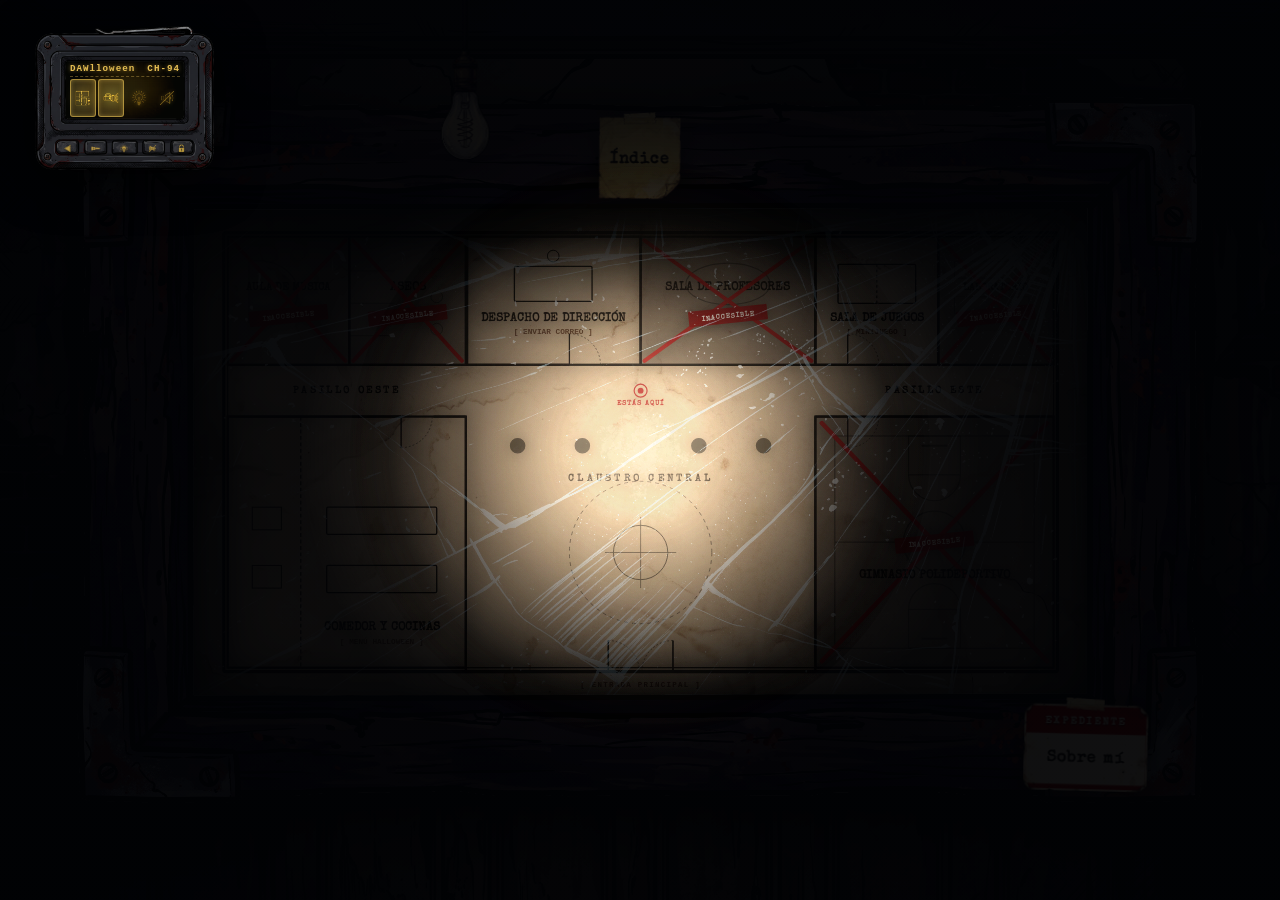
<file: app/index.html>
<!DOCTYPE html>
<html lang="es">
<head>
  <meta charset="UTF-8">
  <meta name="viewport" content="width=device-width, initial-scale=1.0">
  <title>DAWlloween - Plano del Colegio Clausurado</title>
  <link rel="stylesheet" href="css/globals.css">
  <link rel="stylesheet" href="css/map.css">
  <link rel="stylesheet" href="css/aboutus.css">
  <link rel="stylesheet" href="css/accessibility.css?v=20261030_02">
</head>
<body class="map-page index-page">
  <div class="blackout-curtain active" id="blackoutCurtain"></div>

  <main class="map-stage" id="mapStage">
    <div class="map-darkness-veil" id="mapDarknessVeil"></div>
    <div class="map-flashlight" id="mapFlashlight"></div>

    <div class="hanging-lamp" id="hangingLamp" title="Encender / Apagar la luz de la sala">
      <div class="lamp-glow-aura"></div>
      <div class="lamp-light-cone"></div>
      <div class="lamp-graphic lamp-off"></div>
      <div class="lamp-graphic lamp-on"></div>
    </div>

    <div class="map-viewport">
      <div class="map-inner-window">
        <div class="map-paper-layer"></div>
        <div class="map-svg-container">
          <svg xmlns="http://www.w3.org/2000/svg" viewBox="0 0 1380 750" width="1380" height="750">
            <g id="wallsBase" stroke="#1A1412" fill="none">
              <rect x="46" y="36" width="1288" height="678" stroke-width="5" rx="3"/>
              <rect x="52" y="42" width="1276" height="666" stroke-width="1.8" rx="2"/>

              <line x1="52" y1="240" x2="420" y2="240" stroke-width="3.5"/>
              <line x1="420" y1="240" x2="580" y2="240" stroke-width="3.5"/>
              <line x1="630" y1="240" x2="960" y2="240" stroke-width="3.5"/>
              <line x1="960" y1="240" x2="1010" y2="240" stroke-width="3.5"/>
              <line x1="1060" y1="240" x2="1328" y2="240" stroke-width="3.5"/>

              <line x1="52" y1="320" x2="320" y2="320" stroke-width="3.5"/>
              <line x1="370" y1="320" x2="420" y2="320" stroke-width="3.5"/>
              <line x1="960" y1="320" x2="1010" y2="320" stroke-width="3.5"/>
              <line x1="1060" y1="320" x2="1328" y2="320" stroke-width="3.5"/>

              <line x1="240" y1="42" x2="240" y2="240" stroke-width="3"/>
              <line x1="420" y1="42" x2="420" y2="240" stroke-width="3.5"/>
              <line x1="420" y1="320" x2="420" y2="714" stroke-width="3.5"/>

              <line x1="690" y1="42" x2="690" y2="240" stroke-width="3"/>

              <line x1="960" y1="42" x2="960" y2="240" stroke-width="3.5"/>
              <line x1="960" y1="320" x2="960" y2="714" stroke-width="3.5"/>

              <line x1="1150" y1="42" x2="1150" y2="240" stroke-width="3"/>

              <line x1="580" y1="240" x2="580" y2="192" stroke-width="2"/>
              <path d="M 580 192 A 48 48 0 0 1 628 240" stroke-width="1.2" stroke-dasharray="3,3" opacity="0.65"/>

              <line x1="1010" y1="240" x2="1010" y2="192" stroke-width="2"/>
              <path d="M 1010 192 A 48 48 0 0 1 1058 240" stroke-width="1.2" stroke-dasharray="3,3" opacity="0.65"/>

              <line x1="320" y1="320" x2="320" y2="368" stroke-width="2"/>
              <path d="M 320 368 A 48 48 0 0 0 368 320" stroke-width="1.2" stroke-dasharray="3,3" opacity="0.65"/>

              <line x1="1010" y1="320" x2="1010" y2="368" stroke-width="2"/>
              <path d="M 1010 368 A 48 48 0 0 0 1058 320" stroke-width="1.2" stroke-dasharray="3,3" opacity="0.65"/>

              <line x1="640" y1="714" x2="640" y2="666" stroke-width="2.5"/>
              <path d="M 640 666 A 48 48 0 0 1 688 714" stroke-width="1.2" stroke-dasharray="3,3" opacity="0.65"/>
              <line x1="740" y1="714" x2="740" y2="666" stroke-width="2.5"/>
              <path d="M 740 666 A 48 48 0 0 0 692 714" stroke-width="1.2" stroke-dasharray="3,3" opacity="0.65"/>
            </g>

            <g id="corridorsAndHall">
              <rect x="52" y="242" width="1276" height="76" fill="transparent"/>

              <text x="236" y="284" font-family="'Special Elite', monospace" font-size="16" fill="#1C1512" font-weight="bold" letter-spacing="4" text-anchor="middle">PASILLO OESTE</text>
              <text x="1144" y="284" font-family="'Special Elite', monospace" font-size="16" fill="#1C1512" font-weight="bold" letter-spacing="4" text-anchor="middle">PASILLO ESTE</text>

              <g transform="translate(690, 280)">
                <circle cx="0" cy="0" r="10" fill="none" stroke="#8E1B1B" stroke-width="1.8"/>
                <circle cx="0" cy="0" r="4.5" fill="#8E1B1B"/>
                <text x="0" y="22" font-family="'Special Elite', monospace" font-size="11" fill="#8E1B1B" font-weight="bold" text-anchor="middle" letter-spacing="1.5">ESTÁS AQUÍ</text>
              </g>

              <g id="centralCourtyard">
                <rect x="422" y="322" width="536" height="390" fill="transparent"/>
                <g stroke="#1A1412" stroke-width="2" fill="none" opacity="0.6">
                  <circle cx="500" cy="365" r="11" fill="#1A1412"/>
                  <circle cx="600" cy="365" r="11" fill="#1A1412"/>
                  <circle cx="780" cy="365" r="11" fill="#1A1412"/>
                  <circle cx="880" cy="365" r="11" fill="#1A1412"/>
                  <circle cx="690" cy="530" r="110" stroke-dasharray="6,6" stroke-width="1.2"/>
                  <circle cx="690" cy="530" r="42" stroke-width="1.5"/>
                  <line x1="690" y1="475" x2="690" y2="585" stroke-width="1.2"/>
                  <line x1="635" y1="530" x2="745" y2="530" stroke-width="1.2"/>
                </g>
                <text x="690" y="420" font-family="'Special Elite', monospace" font-size="16" fill="#251C17" font-weight="bold" letter-spacing="5" text-anchor="middle" opacity="0.75">CLAUSTRO CENTRAL</text>
              </g>

              <text x="690" y="738" font-family="'Courier New', monospace" font-size="11.5" fill="#5A3A28" font-weight="bold" letter-spacing="2" text-anchor="middle">[ ENTRADA PRINCIPAL ]</text>
            </g>

            <g id="roomsLayer">
              <g class="room-zone closed" data-room-id="musica" style="cursor: pointer;">
                <rect x="52" y="42" width="188" height="198" fill="rgba(35, 25, 30, 0.25)" stroke="#1A1412" stroke-width="3"/>
                <path d="M 85 80 C 125 75, 160 95, 160 130 C 160 160, 130 175, 105 175 L 85 175 Z" fill="none" stroke="#1A1412" stroke-width="1.8" opacity="0.45"/>
                <text x="146" y="125" font-family="'Special Elite', monospace" font-size="17" fill="#1C1512" font-weight="bold" text-anchor="middle">AULA DE MÚSICA</text>
                <g stroke="#9E1B1B" stroke-width="6" stroke-linecap="round" opacity="0.9">
                  <line x1="58" y1="48" x2="234" y2="234"/>
                  <line x1="234" y1="48" x2="58" y2="234"/>
                </g>
                <rect x="85" y="152" width="122" height="24" fill="#881616" rx="2" transform="rotate(-6 146 164)" opacity="0.92"/>
                <text x="146" y="168" font-family="'Special Elite', monospace" font-size="10.5" fill="#FDF3E3" font-weight="bold" text-anchor="middle" letter-spacing="1.5" transform="rotate(-6 146 164)">INACCESIBLE</text>
              </g>

              <g class="room-zone closed" data-room-id="aseos" style="cursor: pointer;">
                <rect x="240" y="42" width="180" height="198" fill="rgba(35, 25, 30, 0.25)" stroke="#1A1412" stroke-width="3"/>
                <g stroke="#1A1412" stroke-width="1.5" opacity="0.45" fill="none">
                  <line x1="240" y1="95" x2="310" y2="95"/>
                  <line x1="240" y1="145" x2="310" y2="145"/>
                  <line x1="240" y1="195" x2="310" y2="195"/>
                  <circle cx="375" cy="85" r="9"/>
                  <circle cx="375" cy="135" r="9"/>
                  <circle cx="375" cy="185" r="9"/>
                </g>
                <text x="330" y="125" font-family="'Special Elite', monospace" font-size="18" fill="#1C1512" font-weight="bold" text-anchor="middle">ASEOS</text>
                <g stroke="#9E1B1B" stroke-width="6" stroke-linecap="round" opacity="0.9">
                  <line x1="246" y1="48" x2="414" y2="234"/>
                  <line x1="414" y1="48" x2="246" y2="234"/>
                </g>
                <rect x="269" y="152" width="122" height="24" fill="#881616" rx="2" transform="rotate(-6 330 164)" opacity="0.92"/>
                <text x="330" y="168" font-family="'Special Elite', monospace" font-size="10.5" fill="#FDF3E3" font-weight="bold" text-anchor="middle" letter-spacing="1.5" transform="rotate(-6 330 164)">INACCESIBLE</text>
              </g>

              <g class="room-zone" data-room-id="director" style="cursor: pointer;">
                <rect x="422" y="42" width="268" height="198" fill="transparent" stroke="#1A1412" stroke-width="3.5"/>
                <rect x="495" y="88" width="120" height="54" rx="2" fill="none" stroke="#1A1412" stroke-width="2"/>
                <circle cx="555" cy="72" r="9" fill="none" stroke="#1A1412" stroke-width="1.5"/>
                
                <text x="555" y="172" font-family="'Special Elite', monospace" font-size="18.5" fill="#1C1512" font-weight="bold" text-anchor="middle">DESPACHO DE DIRECCIÓN</text>
                <text x="555" y="193" font-family="'Courier New', monospace" font-size="12" fill="#5A3A28" font-weight="bold" text-anchor="middle">[ ENVIAR CORREO ]</text>
              </g>

              <g class="room-zone closed" data-room-id="profesores" style="cursor: pointer;">
                <rect x="690" y="42" width="270" height="198" fill="rgba(35, 25, 30, 0.25)" stroke="#1A1412" stroke-width="3"/>
                <ellipse cx="825" cy="115" rx="65" ry="32" fill="none" stroke="#1A1412" stroke-width="1.8" opacity="0.45"/>
                <text x="825" y="125" font-family="'Special Elite', monospace" font-size="18" fill="#1C1512" font-weight="bold" text-anchor="middle">SALA DE PROFESORES</text>
                <g stroke="#9E1B1B" stroke-width="6" stroke-linecap="round" opacity="0.9">
                  <line x1="696" y1="48" x2="954" y2="234"/>
                  <line x1="954" y1="48" x2="696" y2="234"/>
                </g>
                <rect x="764" y="152" width="122" height="24" fill="#881616" rx="2" transform="rotate(-6 825 164)" opacity="0.92"/>
                <text x="825" y="168" font-family="'Special Elite', monospace" font-size="10.5" fill="#FDF3E3" font-weight="bold" text-anchor="middle" letter-spacing="1.5" transform="rotate(-6 825 164)">INACCESIBLE</text>
              </g>

              <g class="room-zone" data-room-id="juego" style="cursor: pointer;">
                <rect x="960" y="42" width="190" height="198" fill="transparent" stroke="#1A1412" stroke-width="3.5"/>
                <rect x="995" y="85" width="120" height="60" rx="2" fill="none" stroke="#1A1412" stroke-width="2"/>
                <line x1="1055" y1="85" x2="1055" y2="145" stroke="#1A1412" stroke-width="1.5" stroke-dasharray="4,4"/>

                <text x="1055" y="172" font-family="'Special Elite', monospace" font-size="19" fill="#1C1512" font-weight="bold" text-anchor="middle">SALA DE JUEGOS</text>
                <text x="1055" y="193" font-family="'Courier New', monospace" font-size="12" fill="#5A3A28" font-weight="bold" text-anchor="middle">[ MINIJUEGO ]</text>
              </g>

              <g class="room-zone closed" data-room-id="laboratorio" style="cursor: pointer;">
                <rect x="1150" y="42" width="178" height="198" fill="rgba(35, 25, 30, 0.25)" stroke="#1A1412" stroke-width="3"/>
                <rect x="1175" y="80" width="115" height="26" fill="none" stroke="#1A1412" stroke-width="1.5" opacity="0.45"/>
                <rect x="1175" y="135" width="115" height="26" fill="none" stroke="#1A1412" stroke-width="1.5" opacity="0.45"/>
                <text x="1239" y="125" font-family="'Special Elite', monospace" font-size="16" fill="#1C1512" font-weight="bold" text-anchor="middle">LABORATORIO</text>
                <g stroke="#9E1B1B" stroke-width="6" stroke-linecap="round" opacity="0.9">
                  <line x1="1156" y1="48" x2="1322" y2="234"/>
                  <line x1="1322" y1="48" x2="1156" y2="234"/>
                </g>
                <rect x="1178" y="152" width="122" height="24" fill="#881616" rx="2" transform="rotate(-6 1239 164)" opacity="0.92"/>
                <text x="1239" y="168" font-family="'Special Elite', monospace" font-size="10.5" fill="#FDF3E3" font-weight="bold" text-anchor="middle" letter-spacing="1.5" transform="rotate(-6 1239 164)">INACCESIBLE</text>
              </g>

              <g class="room-zone" data-room-id="comedor" style="cursor: pointer;">
                <rect x="52" y="320" width="368" height="388" fill="transparent" stroke="#1A1412" stroke-width="3.5"/>
                <line x1="165" y1="320" x2="165" y2="708" stroke="#1A1412" stroke-width="1.8" stroke-dasharray="6,4"/>
                <rect x="90" y="460" width="45" height="35" fill="none" stroke="#1A1412" stroke-width="1.5"/>
                <rect x="90" y="550" width="45" height="35" fill="none" stroke="#1A1412" stroke-width="1.5"/>
                <rect x="205" y="460" width="170" height="42" fill="none" stroke="#1A1412" stroke-width="2" rx="2"/>
                <rect x="205" y="550" width="170" height="42" fill="none" stroke="#1A1412" stroke-width="2" rx="2"/>

                <text x="290" y="650" font-family="'Special Elite', monospace" font-size="19" fill="#1C1512" font-weight="bold" text-anchor="middle">COMEDOR Y COCINAS</text>
                <text x="290" y="672" font-family="'Courier New', monospace" font-size="12" fill="#5A3A28" font-weight="bold" text-anchor="middle">[ MENÚ HALLOWEEN ]</text>
              </g>

              <g class="room-zone closed" data-room-id="gimnasio" style="cursor: pointer;">
                <rect x="960" y="320" width="368" height="388" fill="rgba(35, 25, 30, 0.25)" stroke="#1A1412" stroke-width="3.5"/>
                
                <rect x="990" y="350" width="308" height="328" fill="none" stroke="#1A1412" stroke-width="2" opacity="0.45"/>
                <line x1="990" y1="514" x2="1298" y2="514" stroke="#1A1412" stroke-width="2" opacity="0.45"/>
                <circle cx="1144" cy="514" r="48" fill="none" stroke="#1A1412" stroke-width="2" opacity="0.45"/>
                
                <rect x="1104" y="350" width="80" height="60" fill="none" stroke="#1A1412" stroke-width="1.8" opacity="0.45"/>
                <path d="M 1104 410 A 40 40 0 0 0 1184 410" fill="none" stroke="#1A1412" stroke-width="1.8" opacity="0.45"/>
                <line x1="1124" y1="365" x2="1164" y2="365" stroke="#1A1412" stroke-width="3" opacity="0.45"/>

                <rect x="1104" y="618" width="80" height="60" fill="none" stroke="#1A1412" stroke-width="1.8" opacity="0.45"/>
                <path d="M 1104 618 A 40 40 0 0 1 1184 618" fill="none" stroke="#1A1412" stroke-width="1.8" opacity="0.45"/>
                <line x1="1124" y1="663" x2="1164" y2="663" stroke="#1A1412" stroke-width="3" opacity="0.45"/>

                <g stroke="#9E1B1B" stroke-width="7" stroke-linecap="round" opacity="0.9">
                  <line x1="970" y1="330" x2="1318" y2="698"/>
                  <line x1="1318" y1="330" x2="970" y2="698"/>
                </g>

                <rect x="1083" y="502" width="122" height="24" fill="#881616" rx="2" transform="rotate(-6 1144 514)" opacity="0.92"/>
                <text x="1144" y="518" font-family="'Special Elite', monospace" font-size="10.5" fill="#FDF3E3" font-weight="bold" text-anchor="middle" letter-spacing="1.5" transform="rotate(-6 1144 514)">INACCESIBLE</text>

                <text x="1144" y="570" font-family="'Special Elite', monospace" font-size="19" fill="#1C1512" font-weight="bold" text-anchor="middle">GIMNASIO POLIDEPORTIVO</text>
              </g>
            </g>
          </svg>
        </div>
        <div class="map-glass-overlay"></div>
      </div>
      <div class="map-frame-overlay"></div>

      <div class="frame-postit" id="framePostit">
        <div class="postit-tape"></div>

        <div class="postit-collapsed-view">
          <span class="postit-title-main">Índice</span>
        </div>

        <div class="postit-expanded-view">
          <div class="postit-header">
            <span class="postit-header-title">ÍNDICE</span>
            <button type="button" class="postit-close-btn" id="postitCloseBtn" title="Cerrar">&times;</button>
          </div>
          <div class="postit-content">
            <div class="postit-link" data-target="comedor">• Recetas</div>
            <div class="postit-link" data-target="director">• Enviar correo</div>
            <div class="postit-link" data-target="juego">• Minijuego</div>
          </div>
        </div>
      </div>

      <a href="pages/aboutus.html" class="frame-sticker-about" id="frameStickerAbout" data-room-id="archivo" title="Sobre mí - Archivo Histórico">
        <div class="sticker-header-text">EXPEDIENTE</div>
        <div class="sticker-body-text">Sobre mí</div>
      </a>
    </div>

    <div class="about-backdrop" id="aboutBackdrop" title="Volver al plano"></div>

    <div class="about-modal-container" id="aboutModalContainer">
      <div class="poster-wrapper" id="posterWrapper">
        <img src="img/aboutus/cartel_missing_base.png" alt="Cartel Missing Expediente" class="poster-background-img">
        <div class="poster-content-layer">
          <div class="polaroid-photo-box">
            <img src="img/aboutus/foto_desarrollador_retro.svg" alt="Sujeto de Investigación">
          </div>

          <div class="poster-top-info">
            <div class="info-row">
              <span class="info-label">DESARROLLADOR:</span>
              <span class="info-value">Ángel D. Torres</span>
            </div>
            <div class="info-row">
              <span class="info-label">CURSO:</span>
              <span class="info-value">2º DAW</span>
            </div>
            <div class="info-row">
              <span class="info-label">CENTRO:</span>
              <span class="info-value">Atlántida CIDEP III</span>
            </div>
            <div class="info-row">
              <span class="info-label">PROYECTO:</span>
              <span class="info-value">DAWlloween</span>
            </div>
            <div class="info-row"></div>
            <div class="info-row info-heading">ENLACES</div>
            <div class="info-links-row">
              <a href="https://github.com/AngeIDTorres/DAWlloween" target="_blank" rel="noopener noreferrer" class="dossier-link-btn dossier-icon-btn" id="repoLink" title="Repositorio DAWlloween">
                <svg viewBox="0 0 24 24" width="28" height="28" fill="currentColor">
                  <path d="M12 2C6.477 2 2 6.484 2 12.017c0 4.425 2.865 8.18 6.839 9.504.5.092.682-.217.682-.483 0-.237-.008-.868-.013-1.703-2.782.605-3.369-1.343-3.369-1.343-.454-1.158-1.11-1.466-1.11-1.466-.908-.62.069-.608.069-.608 1.003.07 1.53 1.032 1.53 1.032.892 1.53 2.341 1.088 2.91.832.092-.647.35-1.088.636-1.338-2.22-.253-4.555-1.113-4.555-4.951 0-1.093.39-1.988 1.029-2.688-.103-.253-.446-1.272.098-2.65 0 0 .84-.27 2.75 1.026A9.564 9.564 0 0112 6.844c.85.004 1.705.115 2.504.337 1.909-1.296 2.747-1.027 2.747-1.027.546 1.379.202 2.398.1 2.651.64.7 1.028 1.595 1.028 2.688 0 3.848-2.339 4.695-4.566 4.943.359.309.678.92.678 1.855 0 1.338-.012 2.419-.012 2.747 0 .268.18.58.688.482A10.019 10.019 0 0022 12.017C22 6.484 17.522 2 12 2z"/>
                </svg>
              </a>
              <a href="https://www.linkedin.com/in/angeldt" target="_blank" rel="noopener noreferrer" class="dossier-link-btn dossier-icon-btn" id="linkedinLink" title="LinkedIn">
                <svg viewBox="0 0 24 24" width="28" height="28" fill="currentColor">
                  <path d="M19 3a2 2 0 0 1 2 2v14a2 2 0 0 1-2 2H5a2 2 0 0 1-2-2V5a2 2 0 0 1 2-2h14m-.5 15.5v-5.3a3.26 3.26 0 0 0-3.26-3.26c-.85 0-1.84.52-2.28 1.3v-1.11h-2.79v8.37h2.79v-4.93c0-.77.62-1.4 1.39-1.4a1.4 1.4 0 0 1 1.4 1.4v4.93h2.75M6.46 10.9v8.37H9.2V10.9H6.46M7.83 6.64a1.64 1.64 0 1 0 0 3.28 1.64 1.64 0 0 0 0-3.28z"/>
                </svg>
              </a>
            </div>
          </div>

          <div class="dossier-heading">EXPEDIENTE · SOBRE EL PROYECTO</div>

          <div class="poster-body-lines">
            <div class="ruled-line">Estudiante de 2º de Desarrollo de Aplicaciones Web (CIDEP III).</div>
            <div class="ruled-line">Proyecto interactivo temático para Halloween 2026.</div>
            <div class="ruled-line"></div>
            <div class="ruled-line ruled-heading">CONTENIDO DE LA PLATAFORMA</div>
            <div class="ruled-line">• Plano: Exploración escolar con linterna interactiva.</div>
            <div class="ruled-line">• Sala de Juegos: Minijuego de supervivencia y escape.</div>
            <div class="ruled-line">• Comedor: Recetario temático con platos de Halloween.</div>
            <div class="ruled-line">• Dirección: Redacción y envío de correos siniestros.</div>
          </div>
        </div>
      </div>
    </div>
  </main>

  <script type="module" src="js/map.js?v=20261030_01"></script>
</body>
</html>
</file>
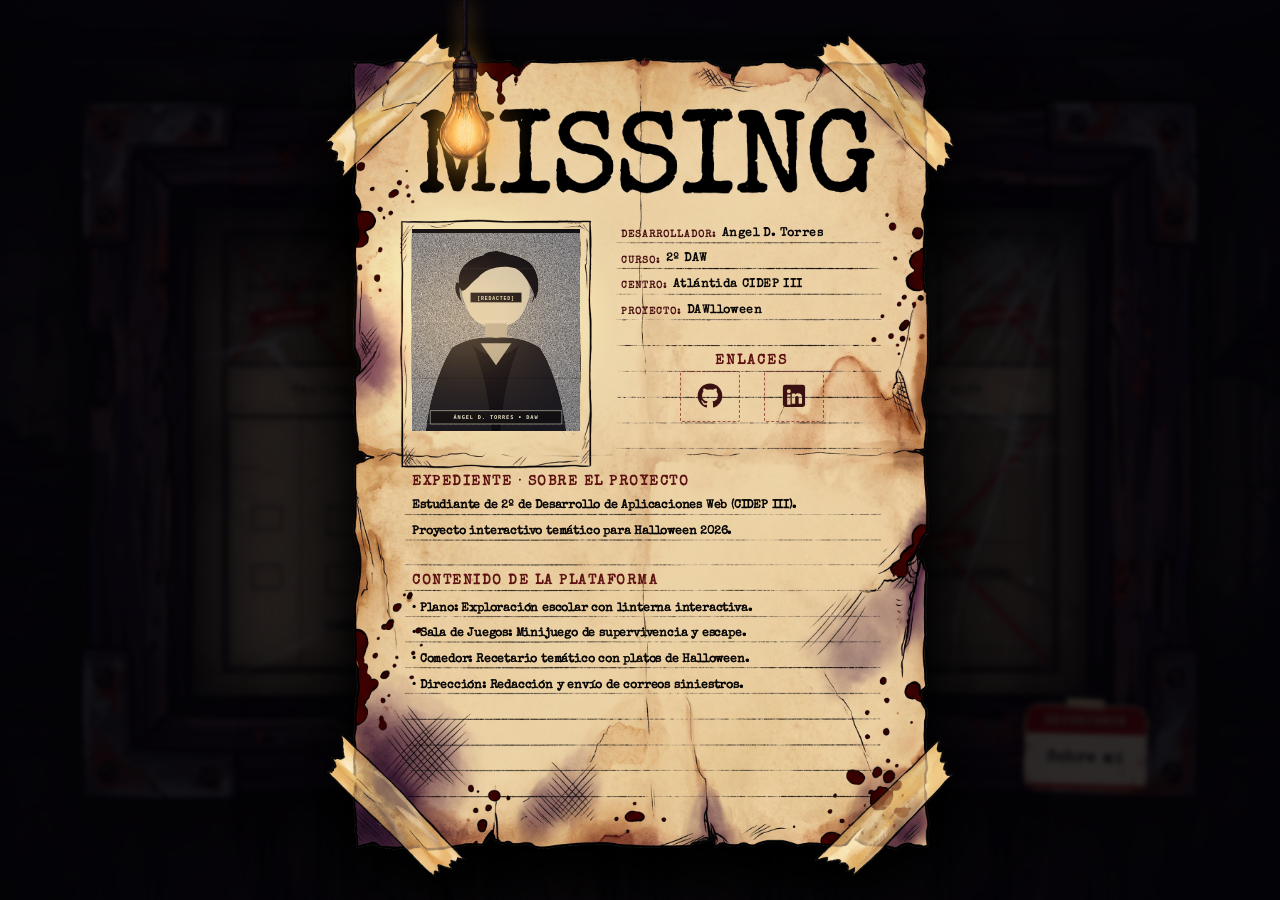
<file: app/pages/aboutus.html>
<!DOCTYPE html>
<html lang="es">
<head>
  <meta charset="UTF-8">
  <meta name="viewport" content="width=device-width, initial-scale=1.0">
  <title>DAWlloween - Expediente: Sobre Mí</title>
  <link rel="stylesheet" href="../css/globals.css">
  <link rel="stylesheet" href="../css/map.css">
  <link rel="stylesheet" href="../css/aboutus.css">
</head>
<body class="map-page about-page">

  <main class="map-stage room-lit" id="mapStage">
    <div class="hanging-lamp" id="hangingLamp">
      <div class="lamp-glow-aura"></div>
      <div class="lamp-light-cone"></div>
      <div class="lamp-graphic lamp-off"></div>
      <div class="lamp-graphic lamp-on"></div>
    </div>

    <div class="map-viewport">
      <div class="map-inner-window">
        <div class="map-paper-layer"></div>
        <div class="map-svg-container">
          <svg xmlns="http://www.w3.org/2000/svg" viewBox="0 0 1380 750" width="1380" height="750">
            <g id="wallsBase" stroke="#1A1412" fill="none">
              <rect x="46" y="36" width="1288" height="678" stroke-width="5" rx="3"/>
              <rect x="52" y="42" width="1276" height="666" stroke-width="1.8" rx="2"/>

              <line x1="52" y1="240" x2="420" y2="240" stroke-width="3.5"/>
              <line x1="420" y1="240" x2="580" y2="240" stroke-width="3.5"/>
              <line x1="630" y1="240" x2="960" y2="240" stroke-width="3.5"/>
              <line x1="960" y1="240" x2="1010" y2="240" stroke-width="3.5"/>
              <line x1="1060" y1="240" x2="1328" y2="240" stroke-width="3.5"/>

              <line x1="52" y1="320" x2="320" y2="320" stroke-width="3.5"/>
              <line x1="370" y1="320" x2="420" y2="320" stroke-width="3.5"/>
              <line x1="960" y1="320" x2="1010" y2="320" stroke-width="3.5"/>
              <line x1="1060" y1="320" x2="1328" y2="320" stroke-width="3.5"/>

              <line x1="240" y1="42" x2="240" y2="240" stroke-width="3"/>
              <line x1="420" y1="42" x2="420" y2="240" stroke-width="3.5"/>
              <line x1="420" y1="320" x2="420" y2="714" stroke-width="3.5"/>

              <line x1="690" y1="42" x2="690" y2="240" stroke-width="3"/>

              <line x1="960" y1="42" x2="960" y2="240" stroke-width="3.5"/>
              <line x1="960" y1="320" x2="960" y2="714" stroke-width="3.5"/>

              <line x1="1150" y1="42" x2="1150" y2="240" stroke-width="3"/>

              <line x1="580" y1="240" x2="580" y2="192" stroke-width="2"/>
              <path d="M 580 192 A 48 48 0 0 1 628 240" stroke-width="1.2" stroke-dasharray="3,3" opacity="0.65"/>

              <line x1="1010" y1="240" x2="1010" y2="192" stroke-width="2"/>
              <path d="M 1010 192 A 48 48 0 0 1 1058 240" stroke-width="1.2" stroke-dasharray="3,3" opacity="0.65"/>

              <line x1="320" y1="320" x2="320" y2="368" stroke-width="2"/>
              <path d="M 320 368 A 48 48 0 0 0 368 320" stroke-width="1.2" stroke-dasharray="3,3" opacity="0.65"/>

              <line x1="1010" y1="320" x2="1010" y2="368" stroke-width="2"/>
              <path d="M 1010 368 A 48 48 0 0 0 1058 320" stroke-width="1.2" stroke-dasharray="3,3" opacity="0.65"/>

              <line x1="640" y1="714" x2="640" y2="666" stroke-width="2.5"/>
              <path d="M 640 666 A 48 48 0 0 1 688 714" stroke-width="1.2" stroke-dasharray="3,3" opacity="0.65"/>
              <line x1="740" y1="714" x2="740" y2="666" stroke-width="2.5"/>
              <path d="M 740 666 A 48 48 0 0 0 692 714" stroke-width="1.2" stroke-dasharray="3,3" opacity="0.65"/>
            </g>

            <g id="corridorsAndHall">
              <rect x="52" y="242" width="1276" height="76" fill="transparent"/>

              <text x="236" y="284" font-family="'Special Elite', monospace" font-size="16" fill="#1C1512" font-weight="bold" letter-spacing="4" text-anchor="middle">PASILLO OESTE</text>
              <text x="1144" y="284" font-family="'Special Elite', monospace" font-size="16" fill="#1C1512" font-weight="bold" letter-spacing="4" text-anchor="middle">PASILLO ESTE</text>

              <g transform="translate(690, 280)">
                <circle cx="0" cy="0" r="10" fill="none" stroke="#8E1B1B" stroke-width="1.8"/>
                <circle cx="0" cy="0" r="4.5" fill="#8E1B1B"/>
                <text x="0" y="22" font-family="'Special Elite', monospace" font-size="11" fill="#8E1B1B" font-weight="bold" text-anchor="middle" letter-spacing="1.5">ESTÁS AQUÍ</text>
              </g>

              <g id="centralCourtyard">
                <rect x="422" y="322" width="536" height="390" fill="transparent"/>
                <g stroke="#1A1412" stroke-width="2" fill="none" opacity="0.6">
                  <circle cx="500" cy="365" r="11" fill="#1A1412"/>
                  <circle cx="600" cy="365" r="11" fill="#1A1412"/>
                  <circle cx="780" cy="365" r="11" fill="#1A1412"/>
                  <circle cx="880" cy="365" r="11" fill="#1A1412"/>
                  <circle cx="690" cy="530" r="110" stroke-dasharray="6,6" stroke-width="1.2"/>
                  <circle cx="690" cy="530" r="42" stroke-width="1.5"/>
                  <line x1="690" y1="475" x2="690" y2="585" stroke-width="1.2"/>
                  <line x1="635" y1="530" x2="745" y2="530" stroke-width="1.2"/>
                </g>
                <text x="690" y="420" font-family="'Special Elite', monospace" font-size="16" fill="#251C17" font-weight="bold" letter-spacing="5" text-anchor="middle" opacity="0.75">CLAUSTRO CENTRAL</text>
              </g>

              <text x="690" y="738" font-family="'Courier New', monospace" font-size="11.5" fill="#5A3A28" font-weight="bold" letter-spacing="2" text-anchor="middle">[ ENTRADA PRINCIPAL ]</text>
            </g>

            <g id="roomsLayer">
              <g class="room-zone closed" data-room-id="musica">
                <rect x="52" y="42" width="188" height="198" fill="rgba(35, 25, 30, 0.25)" stroke="#1A1412" stroke-width="3"/>
                <path d="M 85 80 C 125 75, 160 95, 160 130 C 160 160, 130 175, 105 175 L 85 175 Z" fill="none" stroke="#1A1412" stroke-width="1.8" opacity="0.45"/>
                <text x="146" y="125" font-family="'Special Elite', monospace" font-size="17" fill="#1C1512" font-weight="bold" text-anchor="middle">AULA DE MÚSICA</text>
                <g stroke="#9E1B1B" stroke-width="6" stroke-linecap="round" opacity="0.9">
                  <line x1="58" y1="48" x2="234" y2="234"/>
                  <line x1="234" y1="48" x2="58" y2="234"/>
                </g>
                <rect x="85" y="152" width="122" height="24" fill="#881616" rx="2" transform="rotate(-6 146 164)" opacity="0.92"/>
                <text x="146" y="168" font-family="'Special Elite', monospace" font-size="10.5" fill="#FDF3E3" font-weight="bold" text-anchor="middle" letter-spacing="1.5" transform="rotate(-6 146 164)">INACCESIBLE</text>
              </g>

              <g class="room-zone closed" data-room-id="aseos">
                <rect x="240" y="42" width="180" height="198" fill="rgba(35, 25, 30, 0.25)" stroke="#1A1412" stroke-width="3"/>
                <g stroke="#1A1412" stroke-width="1.5" opacity="0.45" fill="none">
                  <line x1="240" y1="95" x2="310" y2="95"/>
                  <line x1="240" y1="145" x2="310" y2="145"/>
                  <line x1="240" y1="195" x2="310" y2="195"/>
                  <circle cx="375" cy="85" r="9"/>
                  <circle cx="375" cy="135" r="9"/>
                  <circle cx="375" cy="185" r="9"/>
                </g>
                <text x="330" y="125" font-family="'Special Elite', monospace" font-size="18" fill="#1C1512" font-weight="bold" text-anchor="middle">ASEOS</text>
                <g stroke="#9E1B1B" stroke-width="6" stroke-linecap="round" opacity="0.9">
                  <line x1="246" y1="48" x2="414" y2="234"/>
                  <line x1="414" y1="48" x2="246" y2="234"/>
                </g>
                <rect x="269" y="152" width="122" height="24" fill="#881616" rx="2" transform="rotate(-6 330 164)" opacity="0.92"/>
                <text x="330" y="168" font-family="'Special Elite', monospace" font-size="10.5" fill="#FDF3E3" font-weight="bold" text-anchor="middle" letter-spacing="1.5" transform="rotate(-6 330 164)">INACCESIBLE</text>
              </g>

              <g class="room-zone" data-room-id="director">
                <rect x="422" y="42" width="268" height="198" fill="transparent" stroke="#1A1412" stroke-width="3.5"/>
                <rect x="495" y="88" width="120" height="54" rx="2" fill="none" stroke="#1A1412" stroke-width="2"/>
                <circle cx="555" cy="72" r="9" fill="none" stroke="#1A1412" stroke-width="1.5"/>
                <text x="555" y="172" font-family="'Special Elite', monospace" font-size="18.5" fill="#1C1512" font-weight="bold" text-anchor="middle">DESPACHO DE DIRECCIÓN</text>
                <text x="555" y="193" font-family="'Courier New', monospace" font-size="12" fill="#5A3A28" font-weight="bold" text-anchor="middle">[ ENVIAR CORREO ]</text>
              </g>

              <g class="room-zone closed" data-room-id="profesores">
                <rect x="690" y="42" width="270" height="198" fill="rgba(35, 25, 30, 0.25)" stroke="#1A1412" stroke-width="3"/>
                <ellipse cx="825" cy="115" rx="65" ry="32" fill="none" stroke="#1A1412" stroke-width="1.8" opacity="0.45"/>
                <text x="825" y="125" font-family="'Special Elite', monospace" font-size="18" fill="#1C1512" font-weight="bold" text-anchor="middle">SALA DE PROFESORES</text>
                <g stroke="#9E1B1B" stroke-width="6" stroke-linecap="round" opacity="0.9">
                  <line x1="696" y1="48" x2="954" y2="234"/>
                  <line x1="954" y1="48" x2="696" y2="234"/>
                </g>
                <rect x="764" y="152" width="122" height="24" fill="#881616" rx="2" transform="rotate(-6 825 164)" opacity="0.92"/>
                <text x="825" y="168" font-family="'Special Elite', monospace" font-size="10.5" fill="#FDF3E3" font-weight="bold" text-anchor="middle" letter-spacing="1.5" transform="rotate(-6 825 164)">INACCESIBLE</text>
              </g>

              <g class="room-zone" data-room-id="juego">
                <rect x="960" y="42" width="190" height="198" fill="transparent" stroke="#1A1412" stroke-width="3.5"/>
                <rect x="995" y="85" width="120" height="60" rx="2" fill="none" stroke="#1A1412" stroke-width="2"/>
                <line x1="1055" y1="85" x2="1055" y2="145" stroke="#1A1412" stroke-width="1.5" stroke-dasharray="4,4"/>
                <text x="1055" y="172" font-family="'Special Elite', monospace" font-size="19" fill="#1C1512" font-weight="bold" text-anchor="middle">SALA DE JUEGOS</text>
                <text x="1055" y="193" font-family="'Courier New', monospace" font-size="12" fill="#5A3A28" font-weight="bold" text-anchor="middle">[ MINIJUEGO ]</text>
              </g>

              <g class="room-zone closed" data-room-id="laboratorio">
                <rect x="1150" y="42" width="178" height="198" fill="rgba(35, 25, 30, 0.25)" stroke="#1A1412" stroke-width="3"/>
                <rect x="1175" y="80" width="115" height="26" fill="none" stroke="#1A1412" stroke-width="1.5" opacity="0.45"/>
                <rect x="1175" y="135" width="115" height="26" fill="none" stroke="#1A1412" stroke-width="1.5" opacity="0.45"/>
                <text x="1239" y="125" font-family="'Special Elite', monospace" font-size="16" fill="#1C1512" font-weight="bold" text-anchor="middle">LABORATORIO</text>
                <g stroke="#9E1B1B" stroke-width="6" stroke-linecap="round" opacity="0.9">
                  <line x1="1156" y1="48" x2="1322" y2="234"/>
                  <line x1="1322" y1="48" x2="1156" y2="234"/>
                </g>
                <rect x="1178" y="152" width="122" height="24" fill="#881616" rx="2" transform="rotate(-6 1239 164)" opacity="0.92"/>
                <text x="1239" y="168" font-family="'Special Elite', monospace" font-size="10.5" fill="#FDF3E3" font-weight="bold" text-anchor="middle" letter-spacing="1.5" transform="rotate(-6 1239 164)">INACCESIBLE</text>
              </g>

              <g class="room-zone" data-room-id="comedor">
                <rect x="52" y="320" width="368" height="388" fill="transparent" stroke="#1A1412" stroke-width="3.5"/>
                <line x1="165" y1="320" x2="165" y2="708" stroke="#1A1412" stroke-width="1.8" stroke-dasharray="6,4"/>
                <rect x="90" y="460" width="45" height="35" fill="none" stroke="#1A1412" stroke-width="1.5"/>
                <rect x="90" y="550" width="45" height="35" fill="none" stroke="#1A1412" stroke-width="1.5"/>
                <rect x="205" y="460" width="170" height="42" fill="none" stroke="#1A1412" stroke-width="2" rx="2"/>
                <rect x="205" y="550" width="170" height="42" fill="none" stroke="#1A1412" stroke-width="2" rx="2"/>
                <text x="290" y="650" font-family="'Special Elite', monospace" font-size="19" fill="#1C1512" font-weight="bold" text-anchor="middle">COMEDOR Y COCINAS</text>
                <text x="290" y="672" font-family="'Courier New', monospace" font-size="12" fill="#5A3A28" font-weight="bold" text-anchor="middle">[ MENÚ HALLOWEEN ]</text>
              </g>

              <g class="room-zone closed" data-room-id="gimnasio">
                <rect x="960" y="320" width="368" height="388" fill="rgba(35, 25, 30, 0.25)" stroke="#1A1412" stroke-width="3.5"/>
                <rect x="990" y="350" width="308" height="328" fill="none" stroke="#1A1412" stroke-width="2" opacity="0.45"/>
                <line x1="990" y1="514" x2="1298" y2="514" stroke="#1A1412" stroke-width="2" opacity="0.45"/>
                <circle cx="1144" cy="514" r="48" fill="none" stroke="#1A1412" stroke-width="2" opacity="0.45"/>
                <rect x="1104" y="350" width="80" height="60" fill="none" stroke="#1A1412" stroke-width="1.8" opacity="0.45"/>
                <path d="M 1104 410 A 40 40 0 0 0 1184 410" fill="none" stroke="#1A1412" stroke-width="1.8" opacity="0.45"/>
                <line x1="1124" y1="365" x2="1164" y2="365" stroke="#1A1412" stroke-width="3" opacity="0.45"/>
                <rect x="1104" y="618" width="80" height="60" fill="none" stroke="#1A1412" stroke-width="1.8" opacity="0.45"/>
                <path d="M 1104 618 A 40 40 0 0 1 1184 618" fill="none" stroke="#1A1412" stroke-width="1.8" opacity="0.45"/>
                <line x1="1124" y1="663" x2="1164" y2="663" stroke="#1A1412" stroke-width="3" opacity="0.45"/>
                <g stroke="#9E1B1B" stroke-width="7" stroke-linecap="round" opacity="0.9">
                  <line x1="970" y1="330" x2="1318" y2="698"/>
                  <line x1="1318" y1="330" x2="970" y2="698"/>
                </g>
                <rect x="1083" y="502" width="122" height="24" fill="#881616" rx="2" transform="rotate(-6 1144 514)" opacity="0.92"/>
                <text x="1144" y="518" font-family="'Special Elite', monospace" font-size="10.5" fill="#FDF3E3" font-weight="bold" text-anchor="middle" letter-spacing="1.5" transform="rotate(-6 1144 514)">INACCESIBLE</text>
                <text x="1144" y="570" font-family="'Special Elite', monospace" font-size="19" fill="#1C1512" font-weight="bold" text-anchor="middle">GIMNASIO POLIDEPORTIVO</text>
              </g>
            </g>
          </svg>
        </div>
        <div class="map-glass-overlay"></div>
      </div>
      <div class="map-frame-overlay"></div>

      <div class="frame-postit" id="framePostit">
        <div class="postit-collapsed-view">
          <span class="postit-title-main">Índice</span>
        </div>
      </div>

      <div class="frame-sticker-about" id="frameStickerAbout">
        <div class="sticker-header-text">EXPEDIENTE</div>
        <div class="sticker-body-text">Sobre mí</div>
      </div>
    </div>

    <div class="about-backdrop" id="aboutBackdrop" title="Volver al plano"></div>

    <div class="about-modal-container" id="aboutModalContainer">
      <div class="poster-wrapper" id="posterWrapper">
        <img src="../img/aboutus/cartel_missing_base.png" alt="Cartel Missing Expediente" class="poster-background-img">
        <div class="poster-content-layer">
          <div class="polaroid-photo-box">
            <img src="../img/aboutus/foto_desarrollador_retro.svg" alt="Sujeto de Investigación">
          </div>

          <div class="poster-top-info">
            <div class="info-row">
              <span class="info-label">DESARROLLADOR:</span>
              <span class="info-value">Ángel D. Torres</span>
            </div>
            <div class="info-row">
              <span class="info-label">CURSO:</span>
              <span class="info-value">2º DAW</span>
            </div>
            <div class="info-row">
              <span class="info-label">CENTRO:</span>
              <span class="info-value">Atlántida CIDEP III</span>
            </div>
            <div class="info-row">
              <span class="info-label">PROYECTO:</span>
              <span class="info-value">DAWlloween</span>
            </div>
            <div class="info-row"></div>
            <div class="info-row info-heading">ENLACES</div>
            <div class="info-links-row">
              <a href="https://github.com/AngeIDTorres/DAWlloween" target="_blank" rel="noopener noreferrer" class="dossier-link-btn dossier-icon-btn" id="repoLink" title="Repositorio DAWlloween">
                <svg viewBox="0 0 24 24" width="28" height="28" fill="currentColor">
                  <path d="M12 2C6.477 2 2 6.484 2 12.017c0 4.425 2.865 8.18 6.839 9.504.5.092.682-.217.682-.483 0-.237-.008-.868-.013-1.703-2.782.605-3.369-1.343-3.369-1.343-.454-1.158-1.11-1.466-1.11-1.466-.908-.62.069-.608.069-.608 1.003.07 1.53 1.032 1.53 1.032.892 1.53 2.341 1.088 2.91.832.092-.647.35-1.088.636-1.338-2.22-.253-4.555-1.113-4.555-4.951 0-1.093.39-1.988 1.029-2.688-.103-.253-.446-1.272.098-2.65 0 0 .84-.27 2.75 1.026A9.564 9.564 0 0112 6.844c.85.004 1.705.115 2.504.337 1.909-1.296 2.747-1.027 2.747-1.027.546 1.379.202 2.398.1 2.651.64.7 1.028 1.595 1.028 2.688 0 3.848-2.339 4.695-4.566 4.943.359.309.678.92.678 1.855 0 1.338-.012 2.419-.012 2.747 0 .268.18.58.688.482A10.019 10.019 0 0022 12.017C22 6.484 17.522 2 12 2z"/>
                </svg>
              </a>
              <a href="https://www.linkedin.com/in/angeldt" target="_blank" rel="noopener noreferrer" class="dossier-link-btn dossier-icon-btn" id="linkedinLink" title="LinkedIn">
                <svg viewBox="0 0 24 24" width="28" height="28" fill="currentColor">
                  <path d="M19 3a2 2 0 0 1 2 2v14a2 2 0 0 1-2 2H5a2 2 0 0 1-2-2V5a2 2 0 0 1 2-2h14m-.5 15.5v-5.3a3.26 3.26 0 0 0-3.26-3.26c-.85 0-1.84.52-2.28 1.3v-1.11h-2.79v8.37h2.79v-4.93c0-.77.62-1.4 1.39-1.4a1.4 1.4 0 0 1 1.4 1.4v4.93h2.75M6.46 10.9v8.37H9.2V10.9H6.46M7.83 6.64a1.64 1.64 0 1 0 0 3.28 1.64 1.64 0 0 0 0-3.28z"/>
                </svg>
              </a>
            </div>
          </div>

          <div class="dossier-heading">EXPEDIENTE · SOBRE EL PROYECTO</div>

          <div class="poster-body-lines">
            <div class="ruled-line">Estudiante de 2º de Desarrollo de Aplicaciones Web (CIDEP III).</div>
            <div class="ruled-line">Proyecto interactivo temático para Halloween 2026.</div>
            <div class="ruled-line"></div>
            <div class="ruled-line ruled-heading">CONTENIDO DE LA PLATAFORMA</div>
            <div class="ruled-line">• Plano: Exploración escolar con linterna interactiva.</div>
            <div class="ruled-line">• Sala de Juegos: Minijuego de supervivencia y escape.</div>
            <div class="ruled-line">• Comedor: Recetario temático con platos de Halloween.</div>
            <div class="ruled-line">• Dirección: Redacción y envío de correos siniestros.</div>
          </div>
        </div>
      </div>
    </div>
  </main>

  <script type="module" src="../js/aboutus.js"></script>
</body>
</html>
</file>
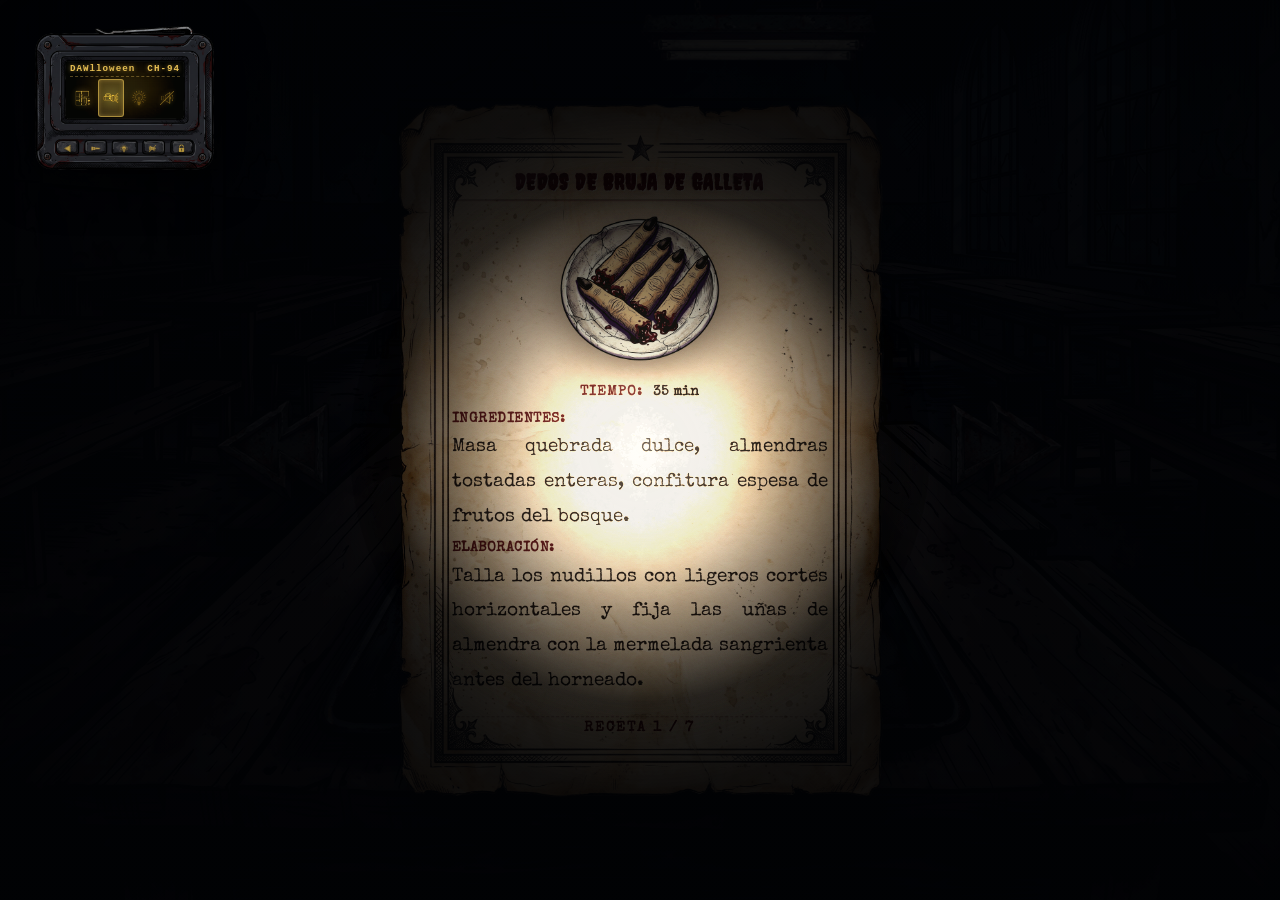
<file: app/pages/recetas.html>
<!DOCTYPE html>
<html lang="es">
<head>
  <meta charset="UTF-8">
  <meta name="viewport" content="width=device-width, initial-scale=1.0">
  <title>DAWlloween - Comedor Escolar y Recetario</title>
  <link rel="stylesheet" href="../css/globals.css">
  <link rel="stylesheet" href="../css/recetas.css?v=20261029_12">
  <link rel="stylesheet" href="../css/accessibility.css?v=20261030_02">
</head>
<body class="dining-page">
  <div class="blackout-curtain active" id="blackoutCurtain"></div>

  <main class="dining-stage" id="diningStage">
    <div class="dining-darkness-veil" id="diningDarknessVeil"></div>
    <div class="dining-flashlight" id="diningFlashlight"></div>

    <div class="dining-hanging-lamp" id="diningHangingLamp" title="Encender / Apagar iluminación del comedor">
      <div class="lamp-glow-aura"></div>
      <div class="lamp-light-cone"></div>
      <div class="lamp-graphic lamp-off"></div>
      <div class="lamp-graphic lamp-on"></div>
    </div>

    <div class="dining-interactive-area" id="diningInteractiveArea">
      <div class="recipe-card-container" id="recipeCardContainer">
        <button class="nav-arrow nav-arrow-prev" id="prevRecipeBtn" type="button" aria-label="Receta anterior" title="Receta anterior">
          <img src="../img/recetas/flecha_navegacion_izquierda.png" alt="Anterior" class="arrow-graphic arrow-prev-graphic">
        </button>

        <div class="recipe-card" id="recipeCard">
          <img src="../img/recetas/ficha_receta.png" alt="Ficha de receta" class="recipe-card-parchment">

          <div class="recipe-card-content">
            <h1 class="recipe-title" id="recipeTitle">Dedos de bruja de galleta</h1>

            <div class="recipe-dish-wrapper">
              <img src="../img/recetas/receta_dedos_bruja.png" alt="Dedos de bruja" id="recipeImage" class="recipe-dish-img">
            </div>

            <div class="recipe-meta-row">
              <span class="recipe-meta-item">
                <span class="meta-label">TIEMPO:</span>
                <span class="meta-val" id="recipeTime">35 min</span>
              </span>
            </div>

            <section class="recipe-block recipe-block-ingredients">
              <h2 class="recipe-block-title">Ingredientes:</h2>
              <p class="recipe-block-text" id="recipeIngredients">Masa quebrada dulce, almendras tostadas enteras, confitura espesa de frutos del bosque.</p>
            </section>

            <section class="recipe-block recipe-block-elaboration">
              <h2 class="recipe-block-title">Elaboración:</h2>
              <p class="recipe-block-text" id="recipeElaboration">Talla los nudillos con ligeros cortes horizontales y fija las uñas de almendra con la mermelada sangrienta antes del horneado.</p>
            </section>

            <footer class="recipe-footer">
              <span class="recipe-counter" id="recipeCounter">RECETA 1 / 7</span>
            </footer>
          </div>
        </div>

        <button class="nav-arrow nav-arrow-next" id="nextRecipeBtn" type="button" aria-label="Receta siguiente" title="Receta siguiente">
          <img src="../img/recetas/flecha_navegacion_derecha.png" alt="Siguiente" class="arrow-graphic arrow-next-graphic">
        </button>
      </div>
    </div>
  </main>

  <script type="module" src="../js/recetas.js?v=20261030_01"></script>
</body>
</html>
</file>
<file: app/css/globals.css>
@import url('https://fonts.googleapis.com/css2?family=Creepster&family=Special+Elite&display=swap');

:root {
  --purple-dark: #231733;
  --purple-mid: #3A2346;
  --blue-night: #1D263B;
  --blue-reflect: #2A3A56;
  --red-blood: #6E2222;
  --red-blood-deep: #5E1818;
  --red-rust: #8A2E2E;
  --red-rust-dark: #4E1414;
  --amber-light: #C68E42;
  --amber-glow: #DDA95A;
  --amber-bright: #E8BC72;
  --amber-highlight: #FFC266;
  --parchment-bg: #D3C6A6;
  --parchment-txt: #E0D5B5;
  --parchment-light: #F6F1E6;
  --parchment-white: #FCFAF4;
  --iron: #33373B;
  --iron-worn: #4A4F54;
  --dark-stage: #020104;
  --dark-vignette: rgba(1, 2, 4, 0.97);
  --font-display: 'Creepster', cursive;
  --font-typewriter: 'Special Elite', cursive;
  --transition-room: 1.4s ease;
}

* {
  margin: 0;
  padding: 0;
  box-sizing: border-box;
}

body {
  min-height: 100vh;
  background-color: var(--purple-dark);
  color: var(--parchment-txt);
  font-family: var(--font-typewriter);
  overflow-x: hidden;
}

.warning-container {
  border: 4px solid var(--red-blood);
  background: rgba(29, 38, 59, 0.85);
  box-shadow: 0 0 30px rgba(110, 34, 34, 0.6);
  padding: 3rem;
  max-width: 650px;
  width: 100%;
  margin: 2rem auto;
  text-align: center;
}

h1 {
  font-family: var(--font-display);
  font-size: 3.5rem;
  color: var(--amber-glow);
  text-shadow: 2px 2px 8px var(--red-blood);
  letter-spacing: 2px;
  margin-bottom: 1rem;
}

h2 {
  font-family: var(--font-display);
  font-size: 2rem;
  color: var(--red-rust);
  margin-bottom: 1.5rem;
  text-transform: uppercase;
}

p {
  font-size: 1.2rem;
  line-height: 1.8;
  color: var(--parchment-bg);
  margin-bottom: 1.5rem;
}

.badge {
  display: inline-block;
  padding: 0.5rem 1.2rem;
  background-color: var(--red-blood);
  color: var(--parchment-txt);
  border: 1px solid var(--amber-light);
  font-size: 1rem;
  text-transform: uppercase;
  letter-spacing: 1px;
}

.blackout-curtain {
  position: fixed;
  top: 0;
  left: 0;
  width: 100vw;
  height: 100vh;
  background-color: #000;
  opacity: 0;
  pointer-events: none;
  z-index: 9999;
  transition: opacity var(--transition-room);
}

.blackout-curtain.active {
  opacity: 1;
  pointer-events: all;
}

.room-darkness-veil {
  position: fixed;
  top: 0;
  left: 0;
  width: 100vw;
  height: 100vh;
  pointer-events: none;
  z-index: 60;
  transition: opacity 0.4s ease;
  will-change: background;
}

.room-darkness-veil.lights-off {
  background: var(--dark-vignette);
}
</file>
<file: app/css/map.css>
.map-page {
    margin: 0;
    padding: 0;
    width: 100vw;
    height: 100vh;
    overflow: hidden;
    background: #06090E;
    font-family: var(--font-typewriter);
    color: #C8D6E5;
    user-select: none;
}

.map-stage {
    position: relative;
    width: 100vw;
    height: 100vh;
    margin: 0;
    display: flex;
    align-items: center;
    justify-content: center;
    background:
        radial-gradient(circle at 50% 50%, rgba(10, 20, 32, 0.2) 0%, rgba(2, 4, 7, 0.8) 100%),
        url('../img/mapa/bg_mapa_pared.png') center center / cover no-repeat;
    overflow: hidden;
    cursor: none;
}

.map-stage.cursor-visible,
.map-stage.room-lit {
    cursor: default;
}

.map-stage.cursor-visible .map-viewport,
.map-stage.cursor-visible .map-inner-window,
.map-stage.cursor-visible .map-svg-container,
.map-stage.cursor-visible .map-svg-container svg,
.map-stage.room-lit .map-viewport,
.map-stage.room-lit .map-inner-window,
.map-stage.room-lit .map-svg-container,
.map-stage.room-lit .map-svg-container svg {
    cursor: default;
}

.map-stage.cursor-visible .room-zone,
.map-stage.room-lit .room-zone {
    cursor: pointer;
}

.map-stage.cursor-visible .room-zone.closed,
.map-stage.room-lit .room-zone.closed {
    cursor: not-allowed;
}

.map-viewport {
    position: relative;
    width: min(88vw, 1340px);
    aspect-ratio: 2198 / 1378;
    max-height: min(82vh, 840px);
    background: transparent;
    display: flex;
    align-items: center;
    justify-content: center;
    transform-origin: center center;
    transition: transform 0.3s ease-out;
    container-type: inline-size;
}

.map-inner-window {
    position: absolute;
    top: 15.82%;
    left: 10.37%;
    width: 79.3%;
    height: 68.87%;
    overflow: hidden;
    z-index: 10;
}

.map-paper-layer {
    position: absolute;
    inset: 0;
    pointer-events: none;
    background: url('../img/mapa/papel_mapa_pergamino.png') center / 100% 100% no-repeat;
    filter: brightness(0.82) contrast(1.08);
    z-index: 1;
}

.map-svg-container {
    position: absolute;
    inset: 0;
    width: 100%;
    height: 100%;
    display: flex;
    align-items: center;
    justify-content: center;
    z-index: 5;
}

.map-glass-overlay {
    position: absolute;
    inset: 0;
    pointer-events: none;
    background: url('../img/mapa/cristal_quebrado.png') center / 100% 100% no-repeat;
    mix-blend-mode: screen;
    opacity: 0.65;
    z-index: 10;
}

.map-frame-overlay {
    position: absolute;
    inset: 0;
    pointer-events: none;
    background: url('../img/mapa/marco_madera_vacio.png') center / 100% 100% no-repeat;
    z-index: 20;
    filter: drop-shadow(0 20px 45px rgba(0, 0, 0, 0.95)) drop-shadow(0 6px 18px rgba(0, 0, 0, 0.8));
}

.map-svg-container svg {
    width: 100%;
    height: 100%;
    max-height: 100%;
    object-fit: contain;
    filter: drop-shadow(0 0 8px rgba(0, 0, 0, 0.6));
}

.room-zone {
    transition: all 0.25s ease;
}

.room-zone:hover > rect:first-child {
    fill: rgba(221, 169, 90, 0.35) !important;
    stroke: #DDA95A !important;
    stroke-width: 4px !important;
    filter: drop-shadow(0 0 12px rgba(221, 169, 90, 0.6));
}

.room-zone.closed:hover > rect:first-child {
    fill: rgba(90, 15, 15, 0.5) !important;
    stroke: #9E1B1B !important;
    stroke-width: 3.5px !important;
    filter: drop-shadow(0 0 12px rgba(158, 27, 27, 0.6));
}

.frame-sticker-about {
    position: absolute;
    right: 4.8%;
    left: auto;
    bottom: 1.8%;
    width: clamp(82px, 11cqi, 144px);
    aspect-ratio: 144 / 108;
    height: auto;
    background: url('../img/mapa/etiqueta_sobre_mi_blank.png') center / 100% 100% no-repeat;
    z-index: 35;
    cursor: pointer;
    text-decoration: none;
    transform-origin: 50% 4px;
    transform: perspective(600px) rotateX(0deg) rotate(1.5deg);
    transition: transform 0.35s cubic-bezier(0.25, 1, 0.5, 1), filter 0.35s ease;
    user-select: none;
    filter: drop-shadow(0 4px 10px rgba(0, 0, 0, 0.75));
}

.frame-sticker-about:hover {
    transform: perspective(600px) rotateX(24deg) rotate(0.5deg) translateZ(8px);
    filter: drop-shadow(0 16px 22px rgba(0, 0, 0, 0.88)) drop-shadow(0 2px 6px rgba(0, 0, 0, 0.6));
}

.sticker-header-text {
    position: absolute;
    top: 13%;
    left: 8%;
    width: 84%;
    height: 25%;
    display: flex;
    align-items: center;
    justify-content: center;
    font-family: 'Special Elite', monospace;
    font-size: clamp(7.5px, 0.92cqi, 11.5px);
    font-weight: bold;
    color: #F8EFE2;
    letter-spacing: clamp(1px, 0.2cqi, 2.5px);
    text-shadow: 0 1px 2px rgba(0, 0, 0, 0.8);
    pointer-events: none;
}

.sticker-body-text {
    position: absolute;
    top: 40%;
    left: 8%;
    width: 84%;
    height: 52%;
    display: flex;
    align-items: center;
    justify-content: center;
    font-family: 'Special Elite', monospace;
    font-size: clamp(11px, 1.42cqi, 18.5px);
    font-weight: bold;
    color: #1A1412;
    letter-spacing: 1px;
    pointer-events: none;
}

.frame-postit {
    position: absolute;
    top: 1.8%;
    left: 50%;
    width: clamp(76px, 8.5cqi, 110px);
    aspect-ratio: 1;
    height: auto;
    background: url('../img/mapa/posit.png') center / 100% 100% no-repeat;
    color: #1A1412;
    padding: clamp(12px, 15%, 20px) clamp(8px, 11%, 15px) clamp(8px, 11%, 15px);
    transform-origin: 50% 0%;
    transform: perspective(600px) rotateX(0deg) translateX(-50%) rotate(0.5deg);
    transition: width 0.3s cubic-bezier(0.25, 1, 0.5, 1), height 0.3s cubic-bezier(0.25, 1, 0.5, 1), transform 0.35s cubic-bezier(0.25, 1, 0.5, 1), filter 0.35s ease;
    z-index: 35;
    user-select: none;
    filter: drop-shadow(0 6px 14px rgba(0, 0, 0, 0.75));
    cursor: pointer;
    box-sizing: border-box;
    overflow: hidden;
}

.frame-postit:hover:not(.expanded) {
    transform: perspective(600px) rotateX(18deg) translateX(-50%) rotate(1deg) translateZ(8px);
    filter: drop-shadow(0 16px 22px rgba(0, 0, 0, 0.88)) drop-shadow(0 2px 6px rgba(0, 0, 0, 0.6));
}

.frame-postit.expanded {
    width: min(92cqi, clamp(195px, 20cqi, 255px));
    height: auto;
    aspect-ratio: 1;
    min-height: auto;
    padding: clamp(18px, 2.2cqi, 26px) clamp(16px, 1.8cqi, 24px) clamp(14px, 1.5cqi, 20px) clamp(18px, 2.2cqi, 26px);
    transform: perspective(600px) rotateX(0deg) translateX(-50%);
    filter: drop-shadow(0 20px 32px rgba(0, 0, 0, 0.92)) drop-shadow(0 4px 10px rgba(0, 0, 0, 0.7));
    cursor: default;
    overflow: visible;
}

.postit-collapsed-view {
    display: flex;
    align-items: center;
    justify-content: center;
    height: 100%;
    width: 100%;
    text-align: center;
}

.frame-postit.expanded .postit-collapsed-view {
    display: none;
}

.postit-title-main {
    font-family: 'Special Elite', monospace;
    font-size: clamp(11.5px, 1.4cqi, 18px);
    font-weight: bold;
    color: #1A1412;
    letter-spacing: clamp(0.4px, 0.08cqi, 1px);
    line-height: 1.1;
    white-space: nowrap;
    text-align: center;
}

.postit-expanded-view {
    display: none;
    flex-direction: column;
    opacity: 0;
}

.frame-postit.expanded .postit-expanded-view {
    display: flex;
    opacity: 1;
    animation: postitFadeIn 0.25s ease forwards;
}

@keyframes postitFadeIn {
    from {
        opacity: 0;
        transform: translateY(-4px);
    }
    to {
        opacity: 1;
        transform: translateY(0);
    }
}

.postit-header {
    display: flex;
    align-items: center;
    justify-content: space-between;
    border-bottom: 1.5px solid rgba(26, 20, 18, 0.25);
    padding-bottom: clamp(3px, 0.4cqi, 6px);
    margin-bottom: clamp(6px, 0.8cqi, 11px);
    margin-left: 2px;
    margin-right: 2px;
}

.postit-header-title {
    font-family: 'Special Elite', monospace;
    font-size: clamp(11px, 1.15cqi, 14.5px);
    font-weight: bold;
    color: #1A1412;
    letter-spacing: clamp(1px, 0.12cqi, 1.5px);
}

.postit-close-btn {
    background: none;
    border: none;
    font-family: 'Special Elite', monospace;
    font-size: clamp(14px, 1.5cqi, 19px);
    font-weight: bold;
    color: #1A1412;
    cursor: pointer;
    line-height: 1;
    padding: 0 2px;
    opacity: 0.65;
    transition: opacity 0.2s ease, transform 0.2s ease;
}

.postit-close-btn:hover {
    opacity: 1;
    transform: scale(1.2);
}

.postit-content {
    display: flex;
    flex-direction: column;
    gap: clamp(6px, 0.8cqi, 11px);
    margin-left: clamp(2px, 0.4cqi, 6px);
}

.postit-link {
    font-family: 'Special Elite', monospace;
    font-size: clamp(11.5px, 1.35cqi, 16.5px);
    font-weight: bold;
    color: #1A1412;
    letter-spacing: clamp(0.3px, 0.05cqi, 0.5px);
    cursor: pointer;
    transition: color 0.2s ease, transform 0.2s ease;
    padding: clamp(1px, 0.15cqi, 3px) 0;
    white-space: nowrap;
}

.postit-link:hover {
    color: #7A1818;
    transform: translateX(4px);
}

.hanging-lamp {
    position: absolute;
    top: 0;
    left: clamp(16px, calc(50% - clamp(60px, 16vw, 220px)), calc(50% - 220px));
    width: clamp(66px, 7vw, 96px);
    aspect-ratio: 96 / 194;
    height: auto;
    z-index: 50;
    cursor: pointer;
    transform-origin: 50% 0%;
    animation: lampSwayCycle 7.8s ease-in-out infinite;
    user-select: none;
    will-change: transform;
}

.map-stage.room-lit .hanging-lamp,
.hanging-lamp.lamp-flickering {
    z-index: 65;
}

@keyframes lampSwayCycle {
    0% {
        transform: rotate(-6deg);
    }
    50% {
        transform: rotate(6deg);
    }
    100% {
        transform: rotate(-6deg);
    }
}

.lamp-graphic {
    position: absolute;
    inset: 0;
    width: 100%;
    height: 100%;
    pointer-events: none;
    transition: opacity 0.25s ease;
}

.lamp-graphic.lamp-off {
    background: url('../img/mapa/bombilla_apagada.png') center top / contain no-repeat;
    opacity: 1;
}

.lamp-graphic.lamp-on {
    background: url('../img/mapa/bombilla_encendida.png') center top / contain no-repeat;
    opacity: 0;
    filter: drop-shadow(0 0 10px rgba(255, 180, 50, 0.5));
}

.map-stage.room-lit .hanging-lamp .lamp-graphic.lamp-off {
    opacity: 0;
}

.map-stage.room-lit .hanging-lamp .lamp-graphic.lamp-on {
    opacity: 1;
}

.lamp-glow-aura {
    position: absolute;
    top: 76%;
    left: 50%;
    transform: translate(-50%, -50%) scale(0.8);
    width: 110px;
    height: 110px;
    border-radius: 50%;
    background: radial-gradient(circle, rgba(255, 195, 90, 0.45) 0%, rgba(230, 140, 30, 0.18) 45%, transparent 75%);
    opacity: 0;
    pointer-events: none;
    transition: opacity 0.3s ease, transform 0.3s ease;
    filter: blur(8px);
    z-index: 1;
}

.map-stage.room-lit .hanging-lamp .lamp-glow-aura {
    opacity: 0.85;
    transform: translate(-50%, -50%) scale(1.15);
}

.lamp-light-cone {
    position: absolute;
    top: 76%;
    left: 50%;
    transform: translate(-50%, -30px);
    width: min(72vw, 540px);
    height: min(60vh, 460px);
    pointer-events: none;
    opacity: 0;
    transition: opacity 0.4s ease;
    z-index: -1;
    background: radial-gradient(
        ellipse 48% 48% at 50% 46%,
        rgba(250, 195, 110, 0.28) 0%,
        rgba(220, 150, 60, 0.14) 32%,
        rgba(180, 100, 30, 0.04) 58%,
        transparent 76%
    );
    -webkit-backdrop-filter: brightness(1.22) contrast(1.04);
    backdrop-filter: brightness(1.22) contrast(1.04);
    -webkit-mask-image: radial-gradient(
        ellipse 48% 48% at 50% 46%,
        #000 0%,
        #000 16%,
        rgba(0, 0, 0, 0.52) 40%,
        rgba(0, 0, 0, 0.1) 58%,
        transparent 76%
    );
    mask-image: radial-gradient(
        ellipse 48% 48% at 50% 46%,
        #000 0%,
        #000 16%,
        rgba(0, 0, 0, 0.52) 40%,
        rgba(0, 0, 0, 0.1) 58%,
        transparent 76%
    );
}

.map-stage.room-lit .hanging-lamp .lamp-light-cone {
    opacity: 1;
}

.map-stage.room-lit .map-darkness-veil {
    opacity: 0.72;
    background: radial-gradient(
        ellipse 80% 75% at 50% 50%,
        rgba(5, 8, 14, 0.45) 0%,
        rgba(3, 5, 9, 0.72) 50%,
        rgba(1, 2, 4, 0.95) 85%
    );
    pointer-events: none;
}

.map-stage.room-lit .map-paper-layer {
    filter: brightness(0.92) contrast(1.04);
}

.map-stage.room-lit .map-flashlight {
    opacity: 0 !important;
}

@keyframes lampGraphicFlicker {
    0%, 30%, 100% {
        opacity: 0;
    }
    12%, 22% {
        opacity: 0.85;
    }
    46%, 76% {
        opacity: 1;
    }
}

@keyframes lampAuraFlicker {
    0%, 30%, 100% {
        opacity: 0;
        transform: translate(-50%, -50%) scale(0.8);
    }
    12%, 22% {
        opacity: 0.7;
        transform: translate(-50%, -50%) scale(1.1);
    }
    46%, 76% {
        opacity: 1;
        transform: translate(-50%, -50%) scale(1.3);
    }
}

@keyframes lampConeFlicker {
    0%, 30%, 100% {
        opacity: 0;
    }
    12%, 22% {
        opacity: 0.75;
    }
    46%, 76% {
        opacity: 1;
    }
}

.hanging-lamp.lamp-flickering .lamp-graphic.lamp-on {
    animation: lampGraphicFlicker 0.42s ease-in-out;
}

.hanging-lamp.lamp-flickering .lamp-glow-aura {
    animation: lampAuraFlicker 0.42s ease-in-out;
}

.hanging-lamp.lamp-flickering .lamp-light-cone {
    animation: lampConeFlicker 0.42s ease-in-out;
}

.map-stage.lamp-flickering-ambient .map-darkness-veil {
    opacity: 0.55;
    transition: opacity 0.08s ease;
}

.map-stage.lamp-flickering-ambient .map-paper-layer {
    filter: brightness(0.95) contrast(1.04);
    transition: filter 0.08s ease;
}

.map-darkness-veil {
    position: fixed;
    top: 0;
    left: 0;
    width: 100vw;
    height: 100vh;
    pointer-events: none;
    z-index: 60;
    background: radial-gradient(
        circle 340px at var(--map-light-x, 50vw) var(--map-light-y, 50vh),
        transparent 0%,
        transparent 18%,
        rgba(2, 3, 6, 0.52) 48%,
        rgba(1, 2, 4, 0.86) 74%,
        rgba(1, 2, 4, 0.94) 100%
    );
    transition: opacity 0.4s ease;
    will-change: background;
}

.map-darkness-veil.lights-off {
    background: var(--dark-vignette);
}

.map-flashlight {
    position: fixed;
    top: 0;
    left: 0;
    width: 580px;
    height: 580px;
    border-radius: 50%;
    pointer-events: none;
    transform: translate(-50%, -50%);
    -webkit-backdrop-filter: brightness(1.38) contrast(1.1);
    backdrop-filter: brightness(1.38) contrast(1.1);
    background: radial-gradient(
        circle,
        rgba(255, 238, 195, 0.14) 0%,
        rgba(235, 200, 130, 0.05) 45%,
        transparent 75%
    );
    -webkit-mask-image: radial-gradient(
        circle at 50% 50%,
        #000 0%,
        #000 18%,
        rgba(0, 0, 0, 0.75) 40%,
        rgba(0, 0, 0, 0.35) 60%,
        rgba(0, 0, 0, 0.08) 80%,
        transparent 96%
    );
    mask-image: radial-gradient(
        circle at 50% 50%,
        #000 0%,
        #000 18%,
        rgba(0, 0, 0, 0.75) 40%,
        rgba(0, 0, 0, 0.35) 60%,
        rgba(0, 0, 0, 0.08) 80%,
        transparent 96%
    );
    -webkit-mask-size: 100% 100%;
    mask-size: 100% 100%;
    -webkit-mask-repeat: no-repeat;
    mask-repeat: no-repeat;
    z-index: 70;
    opacity: 0;
    transition: opacity 0.35s ease;
    will-change: transform;
}

.map-flashlight::before {
    content: '';
    position: absolute;
    inset: 0;
    border-radius: 50%;
    background-image: url('../img/common/luz_linterna_anim.png');
    background-size: calc(580px * 10) 580px;
    background-repeat: no-repeat;
    animation: mapFlashlightFlicker 1.2s steps(10) infinite;
    mix-blend-mode: screen;
    opacity: 0.28;
    filter: brightness(1.15) sepia(18%) saturate(135%);
    pointer-events: none;
    -webkit-mask-image: radial-gradient(circle at 50% 50%, #000 0%, #000 20%, rgba(0, 0, 0, 0.65) 42%, rgba(0, 0, 0, 0.22) 64%, transparent 86%);
    mask-image: radial-gradient(circle at 50% 50%, #000 0%, #000 20%, rgba(0, 0, 0, 0.65) 42%, rgba(0, 0, 0, 0.22) 64%, transparent 86%);
}

.map-flashlight::after {
    content: '';
    position: absolute;
    inset: 0;
    border-radius: 50%;
    background: radial-gradient(circle at 50% 50%, rgba(255, 235, 185, 0.14) 0%, rgba(225, 190, 120, 0.04) 45%, transparent 75%);
    filter: blur(28px);
    pointer-events: none;
    mix-blend-mode: screen;
}

@keyframes mapFlashlightFlicker {
    from {
        background-position: 0px 0px;
    }
    to {
        background-position: calc(580px * -10) 0px;
    }
}

.map-flashlight.visible {
    opacity: 1;
}

.map-flashlight.off {
    opacity: 0 !important;
    display: none !important;
}

@media (max-width: 768px) {
    .map-viewport {
        width: min(96vw, 1340px);
    }
}
</file>
<file: app/css/aboutus.css>
.about-page,
.about-page .map-stage {
  cursor: default !important;
}

.about-page .map-viewport {
  pointer-events: none;
  user-select: none;
}

.index-page .about-backdrop,
.index-page .about-modal-container {
  display: none;
}

.index-page .about-backdrop.active {
  display: block;
}

.index-page .about-modal-container.active {
  display: flex;
}

.about-backdrop {
  position: fixed;
  inset: 0;
  background: rgba(4, 3, 6, 0.84);
  backdrop-filter: blur(2.5px);
  z-index: 50;
  cursor: pointer;
}

.about-modal-container {
  position: fixed;
  inset: 0;
  z-index: 60;
  display: flex;
  align-items: flex-start;
  justify-content: center;
  pointer-events: none;
  padding-top: max(16px, 2.2vh);
  padding-bottom: 8px;
  padding-left: 12px;
  padding-right: 12px;
  box-sizing: border-box;
}

.poster-wrapper {
  position: relative;
  height: min(95vh, 1120px, calc(95vw * (2400 / 1792)));
  max-height: 96vh;
  max-width: 95vw;
  aspect-ratio: 1792 / 2400;
  width: auto;
  background: transparent;
  filter: drop-shadow(0 20px 45px rgba(0, 0, 0, 0.95)) drop-shadow(0 4px 12px rgba(0, 0, 0, 0.8));
  user-select: text;
  margin: auto;
  pointer-events: auto;
  container-type: size;
}

.poster-background-img {
  position: absolute;
  inset: 0;
  width: 100%;
  height: 100%;
  object-fit: fill;
  pointer-events: none;
  z-index: 1;
}

.poster-content-layer {
  position: absolute;
  inset: 0;
  width: 100%;
  height: 100%;
  z-index: 2;
  font-family: 'Special Elite', monospace;
  color: #080605;
}

.polaroid-photo-box {
  position: absolute;
  left: 14.3%;
  top: 23.5%;
  width: 26.2%;
  height: 23.6%;
  background: #141416;
  overflow: hidden;
  display: flex;
  align-items: center;
  justify-content: center;
  box-shadow: inset 0 0 10px rgba(0, 0, 0, 0.9);
}

.polaroid-photo-box img,
.polaroid-photo-box svg {
  width: 100%;
  height: 100%;
  object-fit: cover;
  display: block;
}

.poster-top-info {
  position: absolute;
  left: 47%;
  top: 22.08%;
  width: 41%;
  display: flex;
  flex-direction: column;
  padding: 0;
  box-sizing: border-box;
}

.info-row {
  height: 3cqb;
  line-height: 1.2;
  display: flex;
  flex-direction: row;
  align-items: flex-end;
  padding-bottom: 0.12cqb;
  gap: 6px;
  white-space: nowrap;
  overflow: hidden;
  box-sizing: border-box;
  font-size: clamp(12px, 1.91cqi, 16px);
}

.info-label {
  font-size: 0.85em;
  font-weight: 800;
  color: #4a1212;
  letter-spacing: 1px;
  text-transform: uppercase;
  flex-shrink: 0;
}

.info-value {
  font-weight: 700;
  color: #080605;
  letter-spacing: 0.4px;
  overflow: hidden;
  text-overflow: ellipsis;
}

.status-danger {
  display: inline-block;
  background: #881616;
  color: #ffffff;
  font-weight: 800;
  padding: 1px 6px;
  font-size: 0.84em;
  letter-spacing: 1px;
  border-radius: 1px;
  line-height: 1.4;
  width: fit-content;
}

.info-heading {
  font-size: clamp(14px, 2.15cqi, 18px);
  font-weight: 800;
  color: #5e1212;
  letter-spacing: 2px;
  text-transform: uppercase;
  white-space: nowrap;
  overflow: hidden;
  text-overflow: ellipsis;
  justify-content: center;
  text-align: center;
}

.info-links-row {
  display: flex;
  flex-direction: row;
  width: 100%;
  height: 6cqb;
  gap: 24px;
  align-items: center;
  justify-content: center;
  box-sizing: border-box;
}

.dossier-icon-btn {
  width: 5.2cqb;
  height: 5.2cqb;
  max-width: 60px;
  max-height: 60px;
  min-width: 38px;
  min-height: 38px;
  flex: none;
  display: inline-flex;
  align-items: center;
  justify-content: center;
  background: transparent;
  color: #3a1010;
  border: 1.8px dashed rgba(120, 24, 24, 0.65);
  border-radius: 5px;
  transition:
    border-color 0.2s ease,
    color 0.2s ease;
  cursor: pointer;
  box-sizing: border-box;
}

.dossier-icon-btn svg {
  width: 60%;
  height: 60%;
  fill: currentColor;
  display: block;
}

.dossier-icon-btn:hover {
  border-color: #911414;
  color: #911414;
}

.dossier-heading {
  position: absolute;
  left: 14.3%;
  top: 51.4%;
  width: 73.7%;
  height: 2.8cqb;
  line-height: 1.2;
  display: flex;
  align-items: flex-end;
  padding-bottom: 0.08cqb;
  font-size: clamp(14px, 2.15cqi, 18px);
  font-weight: 800;
  color: #5e1212;
  letter-spacing: 1.5px;
  margin: 0;
  text-transform: uppercase;
  box-sizing: border-box;
}

.ruled-line.ruled-heading {
  font-size: clamp(14px, 2.15cqi, 18px);
  font-weight: 800;
  color: #5e1212 !important;
  letter-spacing: 1.5px;
  text-transform: uppercase;
  text-shadow: none;
}

.poster-body-lines {
  position: absolute;
  left: 14.3%;
  top: 53.88%;
  width: 73.7%;
  display: flex;
  flex-direction: column;
  box-sizing: border-box;
}

.ruled-line {
  position: relative;
  height: 3cqb;
  line-height: 1.2;
  display: flex;
  align-items: flex-end;
  padding-bottom: 0.12cqb;
  font-size: clamp(8.5px, 1.84cqi, 16px);
  white-space: nowrap;
  overflow: hidden;
  text-overflow: ellipsis;
  color: #080605;
  font-weight: 600;
  text-shadow: 0 0 0.5px rgba(0, 0, 0, 0.4);
  box-sizing: border-box;
  letter-spacing: -0.2px;
}

.ruled-line-center {
  justify-content: center;
  text-align: center;
}

.ruled-line-center strong {
  margin-right: 0;
  letter-spacing: 0.8px;
}

.ruled-line strong {
  color: #000000;
  font-weight: 900;
  margin-right: 4px;
}

.dossier-links-section {
  position: absolute;
  left: 14%;
  top: 82.5%;
  width: 72%;
  height: 4.8cqb;
  display: flex;
  flex-direction: row;
  align-items: center;
  justify-content: space-between;
  gap: 6px;
  box-sizing: border-box;
}

.dossier-link-btn {
  flex: 1;
  height: 100%;
  display: inline-flex;
  align-items: center;
  justify-content: center;
  background: transparent;
  color: #3a1010;
  padding: 0 4px;
  text-decoration: none;
  font-size: clamp(9.5px, 1.95cqi, 12.5px);
  font-weight: 800;
  letter-spacing: 1px;
  border: 1.5px dashed rgba(120, 24, 24, 0.65);
  border-radius: 2px;
  box-shadow: inset 0 0 4px rgba(120, 24, 24, 0.06);
  text-shadow: 0 0 0.5px rgba(58, 16, 16, 0.4);
  transition:
    background 0.2s ease,
    border-color 0.2s ease,
    color 0.2s ease,
    box-shadow 0.2s ease;
  cursor: pointer;
  text-align: center;
  white-space: nowrap;
  box-sizing: border-box;
}

.dossier-link-btn:hover {
  background: rgba(120, 24, 24, 0.08);
  border-color: rgba(145, 20, 20, 0.95);
  border-style: solid;
  color: #911414;
  box-shadow: inset 0 0 6px rgba(145, 20, 20, 0.12);
}

@media (max-width: 600px) {
  .poster-wrapper {
    width: min(96vw, calc(94vh * (1792 / 2400)));
    height: min(94vh, calc(96vw * (2400 / 1792)));
  }
}
</file>
<file: app/css/accessibility.css>
.accessibility-pager {
  position: fixed;
  top: 1.25rem;
  left: 1.25rem;
  z-index: 95;
  width: clamp(210px, 16vw, 270px);
  aspect-ratio: 2408 / 1800;
  user-select: none;
  -webkit-user-select: none;
  pointer-events: auto;
  filter: drop-shadow(0 10px 24px rgba(0, 0, 0, 0.85));
  touch-action: none;
}

.accessibility-pager.is-unlocked {
  cursor: grab;
}

.accessibility-pager.is-dragging {
  cursor: grabbing !important;
  transition: none !important;
}

.accessibility-pager.is-dragging * {
  cursor: grabbing !important;
}

.pager-device {
  position: relative;
  width: 100%;
  height: 100%;
}

.pager-screen-window {
  position: absolute;
  left: 21.84%;
  top: 26.39%;
  width: 56.31%;
  height: 36.67%;
  overflow: hidden;
  border-radius: 3px;
  z-index: 1;
  background: #080a07;
  box-shadow: inset 0 0 10px rgba(0, 0, 0, 0.95);
}

.pager-screen-bg {
  position: absolute;
  inset: 0;
  width: 100%;
  height: 100%;
  object-fit: cover;
  z-index: 1;
  pointer-events: none;
  filter: brightness(0.8) contrast(1.15);
  opacity: 0.9;
}

.pager-screen-content {
  position: absolute;
  inset: 0;
  z-index: 2;
  display: flex;
  flex-direction: column;
  justify-content: space-between;
  padding: 2.5% 3.5% 2% 3.5%;
  box-sizing: border-box;
  font-family: 'Courier New', Courier, monospace;
  background: rgba(10, 12, 8, 0.45);
}

.pager-lcd-header {
  display: flex;
  justify-content: space-between;
  align-items: center;
  font-size: clamp(0.55rem, 0.72vw, 0.7rem);
  font-weight: 900;
  letter-spacing: 1px;
  color: #e5be53;
  text-shadow: 0 0 4px rgba(229, 190, 83, 0.55);
  border-bottom: 1px dashed rgba(229, 190, 83, 0.35);
  padding-bottom: 2px;
  line-height: 1;
}

.pager-lcd-grid {
  display: grid;
  grid-template-columns: repeat(4, 1fr);
  gap: 2px;
  align-items: center;
  justify-items: center;
  width: 100%;
  flex: 1;
  padding: 2px 0 0 0;
  box-sizing: border-box;
}

.pager-lcd-btn {
  background: transparent;
  border: 1px solid transparent;
  border-radius: 3px;
  padding: 1px;
  width: 100%;
  height: 100%;
  display: flex;
  align-items: center;
  justify-content: center;
  cursor: pointer;
  transition: all 0.15s ease;
  outline: none;
  box-sizing: border-box;
}

.pager-lcd-btn:hover {
  background: rgba(229, 190, 83, 0.12);
  border-color: rgba(229, 190, 83, 0.35);
}

.pager-lcd-btn.active {
  background: rgba(229, 190, 83, 0.22);
  border-color: rgba(229, 190, 83, 0.65);
  box-shadow: inset 0 0 4px rgba(229, 190, 83, 0.4);
}

.pager-lcd-btn.is-disabled {
  cursor: not-allowed !important;
  background: transparent !important;
  border-color: transparent !important;
  box-shadow: none !important;
  pointer-events: auto !important;
}

.pager-lcd-btn.is-disabled:hover {
  background: transparent !important;
  border-color: transparent !important;
  box-shadow: none !important;
}

.pager-lcd-btn.is-disabled .lcd-icon-img {
  opacity: 0.35 !important;
  filter: drop-shadow(0 0 1px rgba(255, 204, 70, 0.3)) !important;
  transform: none !important;
}

.lcd-icon-img {
  width: 82%;
  max-width: 25px;
  max-height: 25px;
  aspect-ratio: 1 / 1;
  object-fit: contain;
  display: block;
  opacity: 0.5;
  filter: drop-shadow(0 0 2px rgba(255, 204, 70, 0.6));
  transition: opacity 0.15s ease, filter 0.15s ease, transform 0.15s ease;
  pointer-events: none;
}

.pager-lcd-btn:hover .lcd-icon-img {
  opacity: 0.85;
  filter: drop-shadow(0 0 4px rgba(255, 215, 80, 0.85));
}

.pager-lcd-btn.active .lcd-icon-img {
  opacity: 1;
  filter: drop-shadow(0 0 6px rgba(255, 220, 90, 1)) brightness(1.2);
}

.pager-lcd-btn[data-action="map"] .lcd-icon-img {
  opacity: 0.85;
  filter: drop-shadow(0 0 3px rgba(255, 204, 70, 0.7));
}

.pager-lcd-btn[data-action="map"].active .lcd-icon-img {
  opacity: 1;
  filter: drop-shadow(0 0 6px rgba(255, 220, 90, 1));
}

.pager-casing-overlay {
  position: absolute;
  inset: 0;
  width: 100%;
  height: 100%;
  object-fit: fill;
  z-index: 3;
  pointer-events: none;
}

.pager-physical-strip {
  position: absolute;
  inset: 0;
  width: 100%;
  height: 100%;
  z-index: 4;
  pointer-events: none;
}

.pager-phys-btn {
  position: absolute;
  top: 77.25%;
  height: 9.18%;
  background: transparent;
  border: none;
  border-radius: 4px;
  cursor: pointer;
  transition: transform 0.12s ease;
  outline: none;
  pointer-events: auto;
  display: flex;
  align-items: center;
  justify-content: center;
  padding: 0;
  margin: 0;
  box-sizing: border-box;
  overflow: hidden;
}

.phys-btn-1 {
  left: 17.43%;
  width: 10.64%;
}

.phys-btn-2 {
  left: 30.71%;
  width: 10.71%;
}

.phys-btn-3 {
  left: 44.14%;
  width: 10.86%;
}

.phys-btn-4 {
  left: 57.86%;
  width: 10.71%;
}

.phys-btn-5 {
  left: 71.43%;
  width: 10.71%;
}

.phys-btn-img {
  height: 78%;
  width: auto;
  aspect-ratio: 1 / 1;
  max-width: 100%;
  object-fit: contain;
  display: block;
  margin: 0 auto;
  pointer-events: none;
  opacity: 0.85;
  filter: drop-shadow(0 1px 1px rgba(0, 0, 0, 0.8));
  transition: opacity 0.12s ease, transform 0.12s ease, filter 0.12s ease;
}

.pager-phys-btn:hover .phys-btn-img {
  opacity: 1;
  filter: drop-shadow(0 1px 2px rgba(0, 0, 0, 0.95)) brightness(1.15);
}

.pager-phys-btn:active .phys-btn-img {
  transform: scale(0.94);
}

.pager-phys-btn.active {
  border: none !important;
  box-shadow: none !important;
}

.pager-phys-btn.is-disabled {
  cursor: not-allowed !important;
  border: none !important;
  box-shadow: none !important;
  pointer-events: auto !important;
}

.pager-phys-btn.is-disabled .phys-btn-img {
  opacity: 0.35 !important;
  filter: drop-shadow(0 1px 1px rgba(0, 0, 0, 0.5)) grayscale(0.5) !important;
}

.phys-btn-5.active {
  border: none !important;
  box-shadow: none !important;
}

@media (max-width: 900px) {
  .accessibility-pager {
    top: 0.75rem;
    left: 0.75rem;
    width: clamp(190px, 26vw, 225px);
  }
}

@media (max-width: 540px) {
  .accessibility-pager {
    top: 0.5rem;
    left: 0.5rem;
    width: 175px;
  }
}
</file>
<file: app/css/recetas.css>
.dining-page {
  min-height: 100vh;
  margin: 0;
  padding: 0;
  overflow: hidden;
  user-select: none;
  -webkit-user-select: none;
  font-family: var(--font-typewriter);
  position: relative;
}

.dining-stage {
  position: relative;
  width: 100vw;
  height: 100vh;
  overflow: hidden;
  background:
    radial-gradient(circle at 50% 50%, rgba(12, 8, 18, 0.15) 0%, rgba(4, 2, 6, 0.6) 80%, rgba(2, 1, 4, 0.85) 100%),
    url('../img/recetas/bg_comedor.png') center center / cover no-repeat;
  display: flex;
  align-items: center;
  justify-content: center;
  cursor: none;
}

.dining-stage.cursor-visible,
.dining-stage.room-lit {
  cursor: default;
}

.dining-stage.cursor-visible .nav-arrow,
.dining-stage.room-lit .nav-arrow {
  cursor: pointer;
}

.dining-darkness-veil {
  position: fixed;
  top: 0;
  left: 0;
  width: 100vw;
  height: 100vh;
  pointer-events: none;
  z-index: 60;
  background: radial-gradient(
    circle 340px at var(--dining-light-x, 50vw) var(--dining-light-y, 50vh),
    transparent 0%,
    transparent 18%,
    rgba(2, 3, 6, 0.52) 48%,
    rgba(1, 2, 4, 0.86) 74%,
    rgba(1, 2, 4, 0.94) 100%
  );
  transition: opacity 0.4s ease;
  will-change: background;
}

.dining-darkness-veil.lights-off {
  background: var(--dark-vignette);
}

.dining-stage.room-lit .dining-darkness-veil {
  opacity: 0.68;
  background: radial-gradient(
    ellipse 85% 75% at 50% 50%,
    rgba(4, 6, 12, 0.35) 0%,
    rgba(2, 4, 8, 0.68) 50%,
    rgba(1, 2, 4, 0.92) 85%
  );
  pointer-events: none;
}

.dining-flashlight {
  position: fixed;
  top: 0;
  left: 0;
  width: 580px;
  height: 580px;
  border-radius: 50%;
  pointer-events: none;
  transform: translate(-50%, -50%);
  -webkit-backdrop-filter: brightness(1.38) contrast(1.1);
  backdrop-filter: brightness(1.38) contrast(1.1);
  background: radial-gradient(
    circle,
    rgba(255, 238, 195, 0.14) 0%,
    rgba(235, 200, 130, 0.05) 45%,
    transparent 75%
  );
  -webkit-mask-image: radial-gradient(
    circle at 50% 50%,
    #000 0%,
    #000 18%,
    rgba(0, 0, 0, 0.75) 40%,
    rgba(0, 0, 0, 0.35) 60%,
    rgba(0, 0, 0, 0.08) 80%,
    transparent 96%
  );
  mask-image: radial-gradient(
    circle at 50% 50%,
    #000 0%,
    #000 18%,
    rgba(0, 0, 0, 0.75) 40%,
    rgba(0, 0, 0, 0.35) 60%,
    rgba(0, 0, 0, 0.08) 80%,
    transparent 96%
  );
  -webkit-mask-size: 100% 100%;
  mask-size: 100% 100%;
  -webkit-mask-repeat: no-repeat;
  mask-repeat: no-repeat;
  z-index: 70;
  opacity: 0;
  transition: opacity 0.35s ease;
  will-change: transform;
}

.dining-flashlight::before {
  content: '';
  position: absolute;
  inset: 0;
  border-radius: 50%;
  background-image: url('../img/common/luz_linterna_anim.png');
  background-size: calc(580px * 10) 580px;
  background-repeat: no-repeat;
  animation: diningFlashlightFlicker 1.2s steps(10) infinite;
  mix-blend-mode: screen;
  opacity: 0.28;
  filter: brightness(1.1) sepia(15%) saturate(120%);
}

.dining-flashlight.visible {
  opacity: 1;
}

.dining-flashlight.off,
.dining-flashlight.flashlight-off {
  opacity: 0 !important;
  display: none !important;
  pointer-events: none;
}

.dining-stage.room-lit .dining-flashlight {
  opacity: 0 !important;
}

@keyframes diningFlashlightFlicker {
  from {
    background-position: 0px 0px;
  }
  to {
    background-position: calc(580px * -10) 0px;
  }
}

.dining-hanging-lamp {
  position: absolute;
  top: clamp(-54px, -4.5vh, -28px);
  left: 50%;
  width: clamp(220px, 18.5vw, 360px);
  aspect-ratio: 2516 / 1317;
  height: auto;
  z-index: 50;
  cursor: pointer;
  user-select: none;
  transform-origin: 50% 0%;
  animation: diningLampSway 8.6s ease-in-out infinite;
  will-change: transform;
}

.dining-stage.room-lit .dining-hanging-lamp,
.dining-hanging-lamp.lamp-flickering {
  z-index: 65;
}

@keyframes diningLampSway {
  0% {
    transform: translateX(calc(-50% - 7px)) rotate(-1.3deg);
  }
  50% {
    transform: translateX(calc(-50% + 7px)) rotate(1.3deg);
  }
  100% {
    transform: translateX(calc(-50% - 7px)) rotate(-1.3deg);
  }
}

.dining-hanging-lamp .lamp-graphic {
  position: absolute;
  inset: 0;
  width: 100%;
  height: 100%;
  background-size: contain;
  background-repeat: no-repeat;
  background-position: center top;
  transition: opacity 0.35s ease;
}

.dining-hanging-lamp .lamp-graphic.lamp-off {
  background-image: url('../img/recetas/lampara_tubo_off.png');
  opacity: 1;
}

.dining-hanging-lamp .lamp-graphic.lamp-on {
  background-image: url('../img/recetas/lampara_tubo_on.png');
  opacity: 0;
}

.dining-stage.room-lit .dining-hanging-lamp .lamp-graphic.lamp-off {
  opacity: 0;
}

.dining-stage.room-lit .dining-hanging-lamp .lamp-graphic.lamp-on {
  opacity: 1;
}

.dining-hanging-lamp .lamp-glow-aura {
  position: absolute;
  top: 65%;
  left: 50%;
  transform: translate(-50%, -50%);
  width: clamp(338px, 33.8vw, 520px);
  height: clamp(156px, 15.6vw, 234px);
  border-radius: 50%;
  pointer-events: none;
  opacity: 0;
  transition: opacity 0.4s ease, transform 0.4s ease;
  background: radial-gradient(
    ellipse at 50% 50%,
    rgba(242, 239, 228, 0.55) 0%,
    rgba(242, 239, 228, 0.24) 40%,
    transparent 72%
  );
  filter: blur(14px);
  mix-blend-mode: screen;
  z-index: -1;
}

.dining-stage.room-lit .dining-hanging-lamp .lamp-glow-aura {
  opacity: 1;
  transform: translate(-50%, -50%) scale(1.15);
}

.dining-hanging-lamp .lamp-light-cone {
  position: absolute;
  top: 70%;
  left: 50%;
  transform: translate(-50%, -20px);
  width: min(92vw, 920px);
  height: min(88vh, 840px);
  pointer-events: none;
  opacity: 0;
  transition: opacity 0.4s ease;
  z-index: -1;
  background: radial-gradient(
    ellipse 52% 50% at 50% 46%,
    rgba(242, 239, 228, 0.30) 0%,
    rgba(242, 239, 228, 0.15) 34%,
    rgba(242, 239, 228, 0.04) 60%,
    transparent 78%
  );
  -webkit-backdrop-filter: brightness(1.22) contrast(1.04);
  backdrop-filter: brightness(1.22) contrast(1.04);
  -webkit-mask-image: radial-gradient(
    ellipse 52% 50% at 50% 46%,
    #000 0%,
    #000 16%,
    rgba(0, 0, 0, 0.52) 42%,
    rgba(0, 0, 0, 0.1) 60%,
    transparent 78%
  );
  mask-image: radial-gradient(
    ellipse 52% 50% at 50% 46%,
    #000 0%,
    #000 16%,
    rgba(0, 0, 0, 0.52) 42%,
    rgba(0, 0, 0, 0.1) 60%,
    transparent 78%
  );
}

.dining-stage.room-lit .dining-hanging-lamp .lamp-light-cone {
  opacity: 1;
}

.dining-hanging-lamp.lamp-flickering .lamp-graphic.lamp-on {
  animation: diningLampGraphicFlicker 0.42s ease-in-out;
}

.dining-hanging-lamp.lamp-flickering .lamp-glow-aura {
  animation: diningLampAuraFlicker 0.42s ease-in-out;
}

.dining-hanging-lamp.lamp-flickering .lamp-light-cone {
  animation: diningLampConeFlicker 0.42s ease-in-out;
}

.dining-stage.lamp-flickering-ambient .dining-darkness-veil {
  opacity: 0.55;
  transition: opacity 0.08s ease;
}

@keyframes diningLampGraphicFlicker {
  0%, 30%, 100% {
    opacity: 0;
  }
  12%, 22% {
    opacity: 0.85;
  }
  46%, 76% {
    opacity: 1;
  }
}

@keyframes diningLampAuraFlicker {
  0%, 30%, 100% {
    opacity: 0;
    transform: translate(-50%, -50%) scale(0.8);
  }
  12%, 22% {
    opacity: 0.7;
    transform: translate(-50%, -50%) scale(1.1);
  }
  46%, 76% {
    opacity: 1;
    transform: translate(-50%, -50%) scale(1.3);
  }
}

@keyframes diningLampConeFlicker {
  0%, 30%, 100% {
    opacity: 0;
  }
  12%, 22% {
    opacity: 0.75;
  }
  46%, 76% {
    opacity: 1;
  }
}

.dining-interactive-area {
  position: absolute;
  top: 50%;
  left: 50%;
  transform: translate(-50%, -50%);
  width: max(100vw, calc(100vh * (2752 / 1536)));
  height: max(100vh, calc(100vw * (1536 / 2752)));
  aspect-ratio: 2752 / 1536;
  pointer-events: none;
  z-index: 20;
}

.nav-arrow {
  position: absolute;
  top: 50%;
  transform: translateY(-50%);
  width: clamp(100px, 9vw, 180px);
  aspect-ratio: 1;
  background: transparent;
  border: none;
  cursor: pointer;
  padding: 0;
  outline: none;
  z-index: 30;
  display: flex;
  align-items: center;
  justify-content: center;
  border-radius: 50%;
  pointer-events: auto;
  user-select: none;
}

.nav-arrow-prev {
  right: calc(100% + clamp(10px, 1.2vw, 24px));
  left: auto;
}

.nav-arrow-next {
  left: calc(100% + clamp(10px, 1.2vw, 24px));
  right: auto;
}

.arrow-graphic {
  width: 100%;
  height: 100%;
  object-fit: contain;
  display: block;
  pointer-events: none;
  filter: drop-shadow(0 6px 16px rgba(0, 0, 0, 0.85));
  transition: transform 0.25s cubic-bezier(0.34, 1.56, 0.64, 1);
}

.nav-arrow:hover .arrow-graphic {
  transform: scale(1.08);
  filter: drop-shadow(0 8px 22px rgba(0, 0, 0, 0.95));
}

.nav-arrow:active .arrow-graphic {
  transform: scale(0.96);
}

.recipe-card-container {
  position: absolute;
  top: 50%;
  left: 50%;
  transform: translate(-50%, -50%);
  width: min(88vw, 675px, calc(87.5vh * (1792 / 2400)));
  aspect-ratio: 1792 / 2400;
  max-height: min(87.5vh, 900px);
  z-index: 20;
  pointer-events: auto;
  container-type: size;
}

.recipe-card {
  position: relative;
  width: 100%;
  height: 100%;
  transition: transform 0.24s cubic-bezier(0.2, 0, 0.2, 1), opacity 0.24s ease;
}

.recipe-card-parchment {
  position: absolute;
  inset: 0;
  width: 100%;
  height: 100%;
  object-fit: fill;
  pointer-events: none;
  z-index: 1;
  filter: drop-shadow(0 14px 28px rgba(0, 0, 0, 0.85));
}

.recipe-card-content {
  position: relative;
  z-index: 2;
  height: 100%;
  box-sizing: border-box;
  display: flex;
  flex-direction: column;
  padding: 19% 18% 18.5% 18%;
  color: #17110e;
}

.recipe-title {
  font-family: var(--font-display);
  font-size: clamp(0.55rem, 3.7cqmin, 1.85rem);
  color: var(--red-blood-deep);
  text-shadow:
    1px 1px 0px rgba(245, 230, 205, 0.85),
    -0.5px -0.5px 0px rgba(30, 15, 10, 0.4),
    0 0 10px rgba(110, 18, 18, 0.3);
  line-height: 1.15;
  margin: 0.15rem 0 0.25rem 0;
  text-align: center;
  text-transform: uppercase;
  letter-spacing: 1.2px;
  min-height: auto;
  display: flex;
  align-items: center;
  justify-content: center;
  flex-shrink: 0;
  border-bottom: 2px groove rgba(120, 30, 30, 0.35);
  padding: 0 0.4rem 0.25rem 0.4rem;
  box-sizing: border-box;
  word-break: break-word;
}

.recipe-dish-wrapper {
  flex: 0 0 auto;
  height: 29%;
  display: flex;
  justify-content: center;
  align-items: center;
  margin: 0.1rem 0 clamp(0.2rem, 1.4cqmin, 0.8rem) 0;
  overflow: visible;
  cursor: pointer;
}

.recipe-dish-img {
  width: auto;
  height: 100%;
  max-width: 100%;
  max-height: 100%;
  object-fit: contain;
  display: block;
  transform: scale(1.08);
  filter: drop-shadow(0 10px 22px rgba(20, 8, 4, 0.7));
  transition: transform 0.25s cubic-bezier(0.34, 1.56, 0.64, 1), filter 0.25s ease;
  cursor: pointer;
  user-select: none;
}

.recipe-dish-wrapper:hover .recipe-dish-img,
.recipe-dish-img:hover {
  transform: scale(1.16);
  filter: drop-shadow(0 14px 28px rgba(20, 8, 4, 0.85));
}

.recipe-dish-wrapper:active .recipe-dish-img,
.recipe-dish-img:active {
  transform: scale(1.04);
}

.recipe-meta-row {
  display: flex;
  justify-content: center;
  align-items: center;
  margin: clamp(0.12rem, 0.9cqmin, 0.45rem) 0;
  font-size: clamp(0.44rem, 2.3cqmin, 1.0rem);
  flex-shrink: 0;
}

.meta-label {
  color: var(--red-blood-deep);
  font-weight: bold;
  margin-right: 0.35rem;
  letter-spacing: 1px;
}

.meta-val {
  color: #1a120e;
  font-weight: bold;
}

.recipe-block {
  margin-top: clamp(0.15rem, 1.2cqmin, 0.65rem);
  font-size: clamp(0.38rem, 2.05cqmin, 0.95rem);
  line-height: 1.2;
  flex-shrink: 0;
}

.recipe-block-elaboration {
  margin-top: clamp(0.12rem, 1.05cqmin, 0.55rem);
}

.recipe-block-title {
  font-size: clamp(0.44rem, 2.35cqmin, 1.02rem);
  color: var(--red-blood-deep);
  margin: 0 0 clamp(0.08rem, 0.5cqmin, 0.22rem) 0;
  font-family: var(--font-typewriter);
  text-transform: uppercase;
  letter-spacing: 0.5px;
  font-weight: bold;
}

.recipe-block-text {
  margin: 0;
  color: #221914;
  text-align: justify;
  hyphens: auto;
}

.recipe-footer {
  display: flex;
  justify-content: center;
  align-items: center;
  margin-top: auto;
  margin-bottom: 0;
  padding-top: clamp(0.12rem, 0.7cqmin, 0.28rem);
  border-top: 1.5px dashed rgba(110, 24, 24, 0.35);
  flex-shrink: 0;
}

.recipe-counter {
  font-family: 'Special Elite', cursive;
  font-size: clamp(0.44rem, 2.3cqmin, 1.02rem);
  color: #5E1818;
  font-weight: bold;
  letter-spacing: 2px;
  text-transform: uppercase;
}

.card-anim-exit-next {
  transform: translateX(-8%) rotate(-3deg) scale(0.96);
  opacity: 0;
}

.card-anim-exit-prev {
  transform: translateX(8%) rotate(3deg) scale(0.96);
  opacity: 0;
}

.card-anim-enter-next {
  transform: translateX(8%) rotate(3deg) scale(0.96);
  opacity: 0;
}

.card-anim-enter-prev {
  transform: translateX(-8%) rotate(-3deg) scale(0.96);
  opacity: 0;
}

@media (max-width: 900px) {
  .recipe-card-container {
    width: min(84vw, 450px, calc(76vh * (1792 / 2400)));
    max-height: min(76vh, 600px);
    top: 50%;
    left: 50%;
    transform: translate(-50%, -50%);
    bottom: auto;
  }

  .nav-arrow {
    position: fixed;
    top: 50%;
    transform: translateY(-50%);
    width: clamp(52px, 12vw, 80px);
    z-index: 45;
  }

  .nav-arrow-prev {
    left: clamp(6px, 1.8vw, 16px);
    right: auto;
  }

  .nav-arrow-next {
    right: clamp(6px, 1.8vw, 16px);
    left: auto;
  }

  .recipe-card-content {
    padding: 19% 15% 18.5% 15%;
  }

  .dining-back-btn {
    top: 0.75rem;
    left: 0.75rem;
    padding: 0.4rem 0.8rem;
    font-size: 0.75rem;
  }
}

@media (max-height: 600px) {
  .dining-hanging-lamp {
    width: clamp(150px, 22vw, 200px);
    top: -26px;
  }

  .recipe-card-container {
    width: min(84vw, 380px, calc(76vh * (1792 / 2400)));
    max-height: 76vh;
    top: 50%;
    left: 50%;
    transform: translate(-50%, -50%);
    bottom: auto;
  }

  .recipe-card-content {
    padding: 18% 13% 18% 13%;
  }

  .recipe-title {
    min-height: auto;
    margin-bottom: 0.12rem;
    font-size: clamp(0.48rem, 3.4cqmin, 1.05rem);
  }

  .recipe-dish-wrapper {
    height: 24%;
    margin-bottom: 0.2rem;
  }

  .recipe-meta-row {
    margin: 0.15rem 0;
  }

  .recipe-block {
    margin-top: 0.15rem;
    font-size: clamp(0.35rem, 1.95cqmin, 0.68rem);
    line-height: 1.15;
  }

  .recipe-block-elaboration {
    margin-top: 0.12rem;
  }

  .recipe-block-title {
    margin-bottom: 0.06rem;
    font-size: clamp(0.4rem, 2.1cqmin, 0.74rem);
  }
}
</file>
